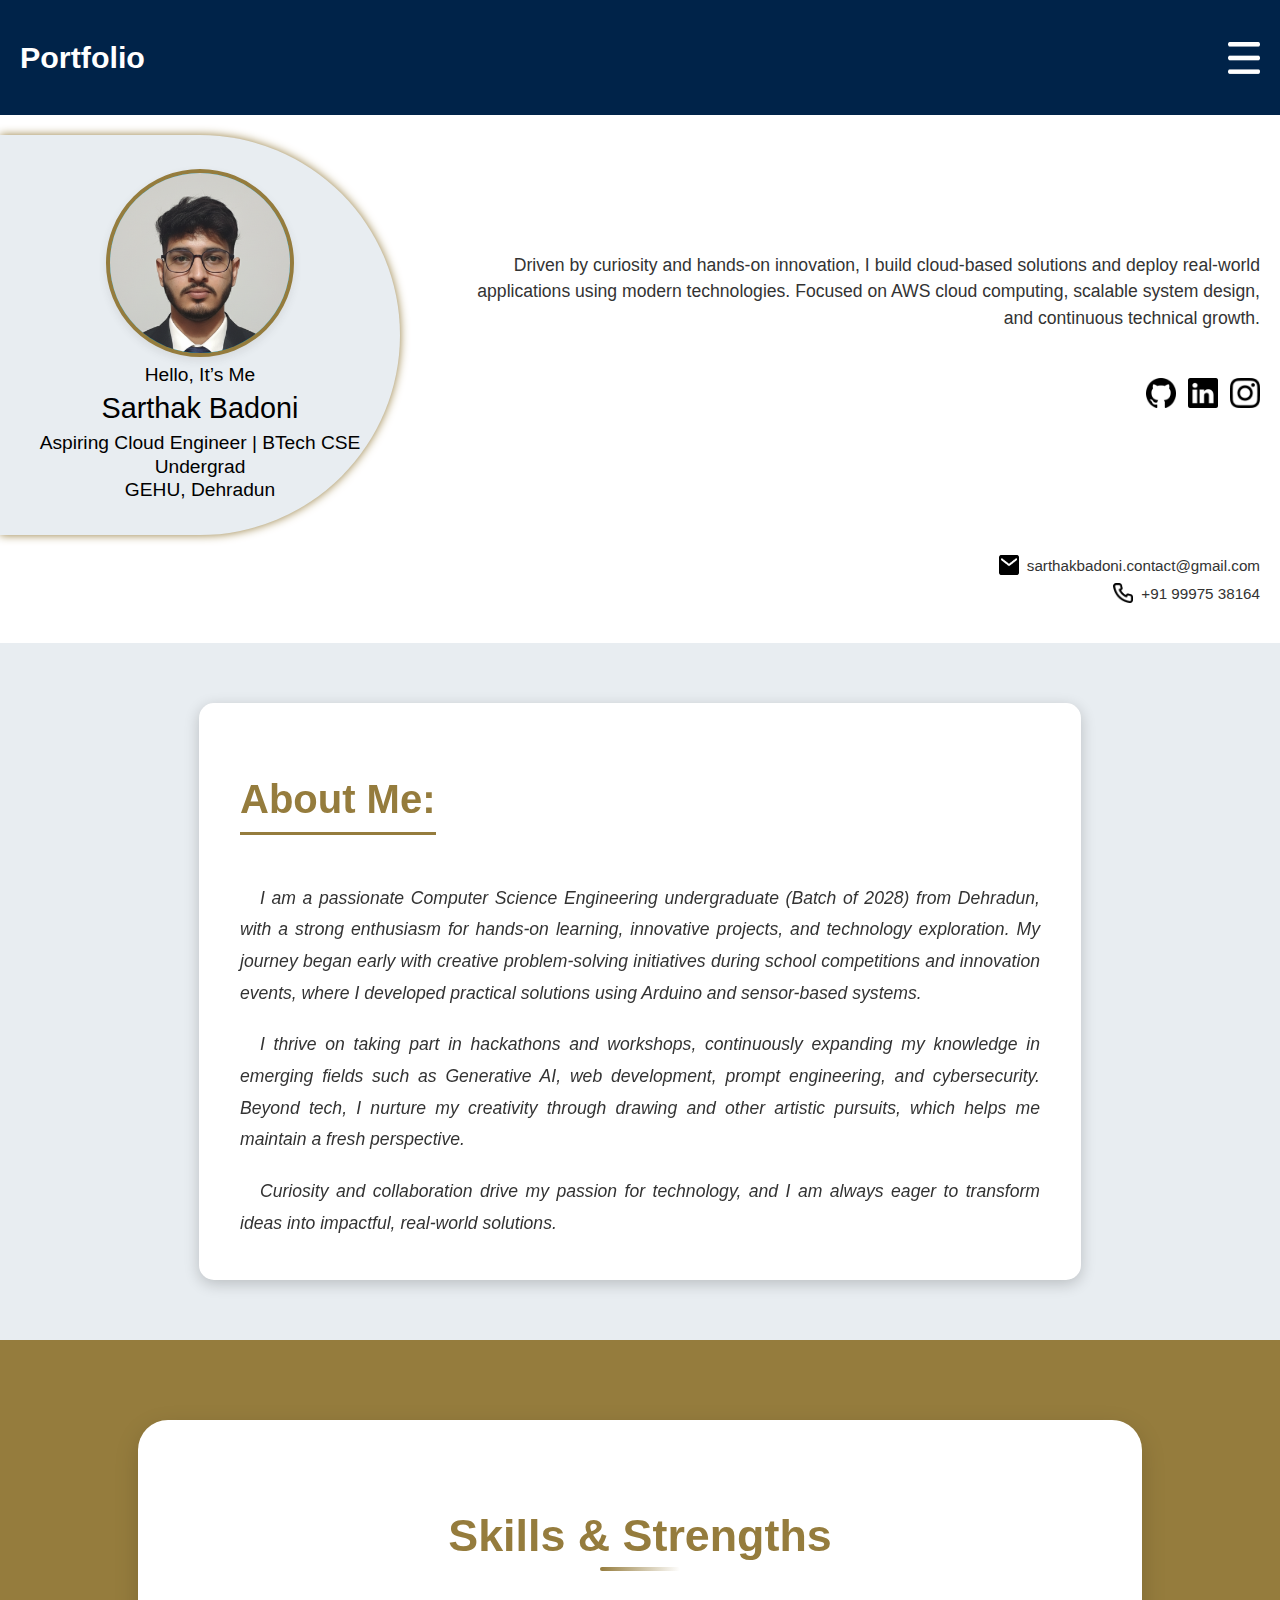
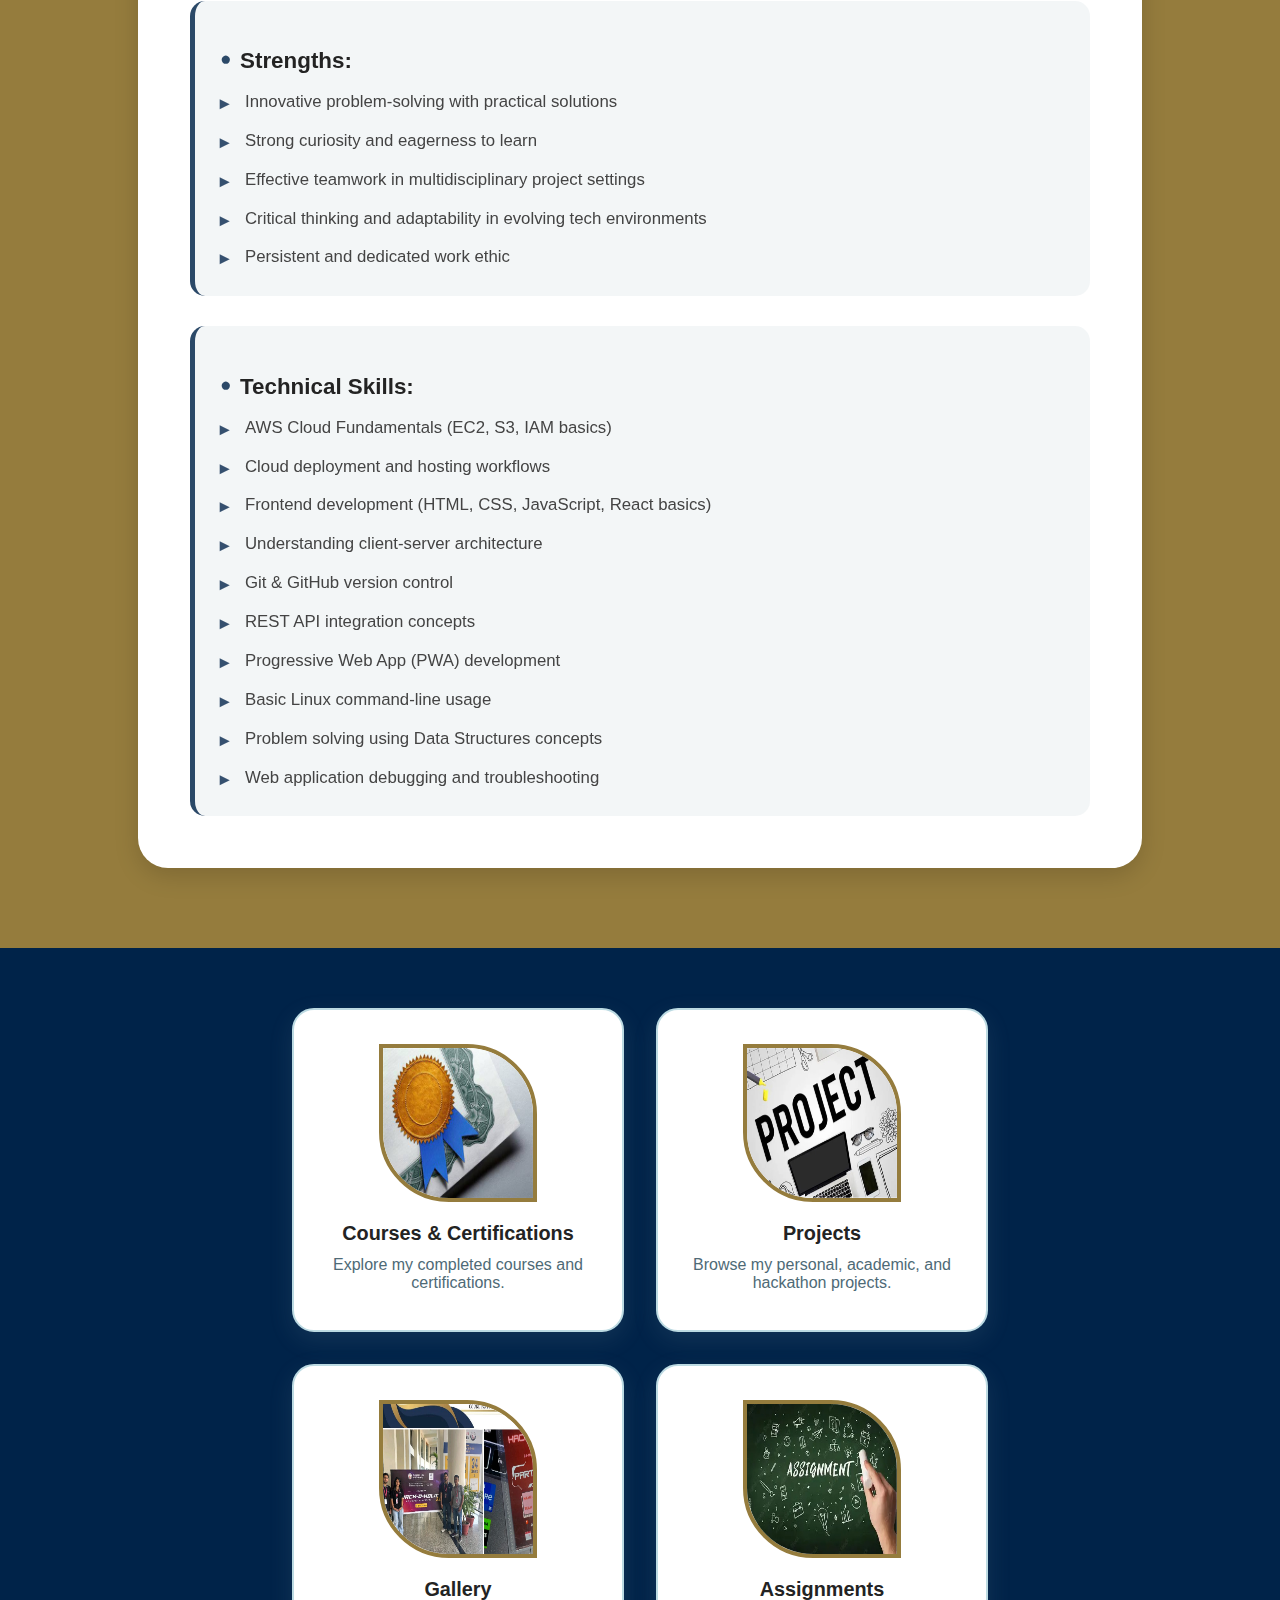
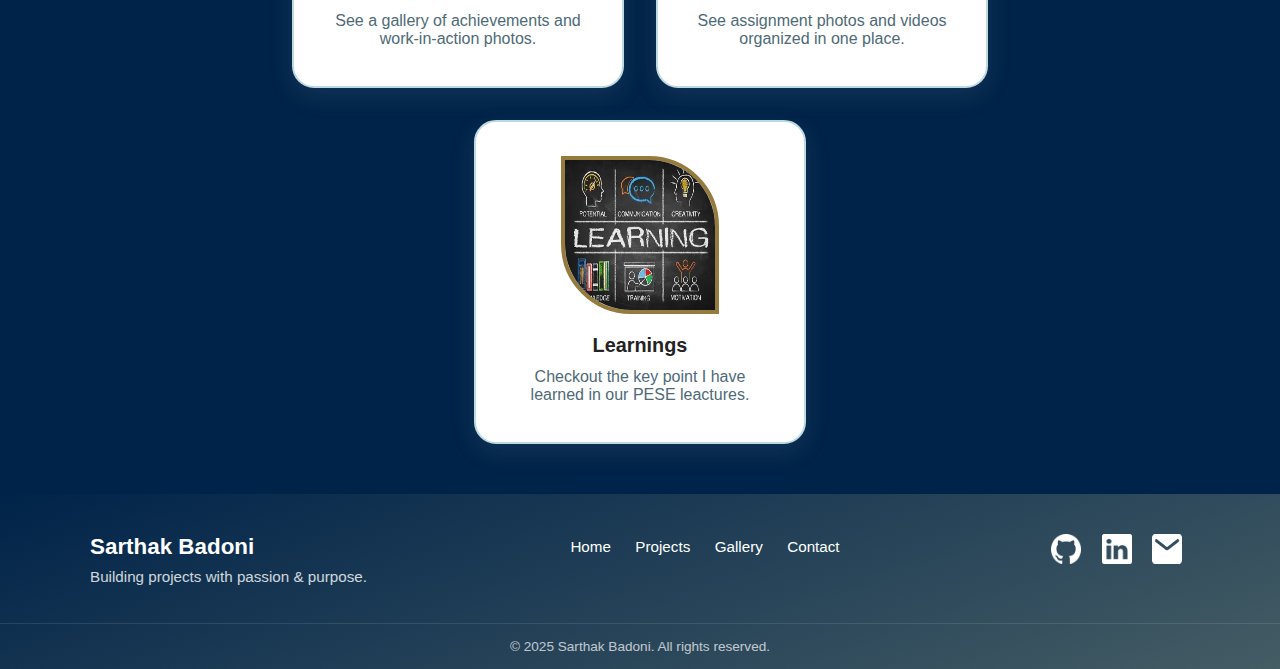
<file: index.html>
<!DOCTYPE html>
<html lang="en">
<head>
    <meta charset="UTF-8">
    <meta name="google-site-verification" content="XPO9oC3qGwCjb6_BKiHrxkcgfOiwxOAsy__cmVd4V8k" />
    <meta name="description" content="Sarthak Badoni – Computer Science student focused on cloud computing, AWS deployment, and building scalable web applications. View projects, skills, and technical journey.">
    <meta name="viewport" content="width=device-width, initial-scale=1.0">
    <link rel="preload" href="Assets/IMG_20251027_171634.png" as="image">

    <meta name="author" content="Sarthak Badoni">
    <link rel="canonical" href="https://sarthakbadoni.github.io/E_Portfolio2/">

    <meta property="og:title" content="Sarthak Badoni | Cloud Engineering Portfolio">
    <meta property="og:description" content="Portfolio of Sarthak Badoni showcasing cloud computing projects, AWS learning journey, and technical development experience.">
    <meta property="og:type" content="website">
    <meta property="og:url" content="https://sarthakbadoni.github.io/E_Portfolio2/">
    <meta property="og:image" content="https://sarthakbadoni.github.io/E_Portfolio2/Assets/profile-preview.png">


    <meta name="robots" content="index, follow">


    <title>Sarthak Badoni | B.Tech Portfolio</title>
    <link rel="stylesheet" href="styles.css">
    <style>
        .top {
            position: relative;
            display: flex;
            justify-content: space-between;
            align-items: center;
            padding: 40px 20px;
            background: #002349;
        }

        .head1 {
            margin: 0;
            color: #fff;
            font-size: 1.9rem;
        }

        .dropdown {
            width: 32px;
            height: 32px;
            cursor: pointer;
        }

        .dropdown-menu {
            display: none;
            position: absolute;
            right: 0;
            top: 60px;
            background: rgba(35, 35, 35, 0.95);
            backdrop-filter: blur(6px);
            border-radius: 8px;
            overflow: hidden;
            box-shadow: 0 4px 15px rgba(0,0,0,0.25);
            z-index: 1000;
        }

        .dropdown-menu a {
            display: block;
            padding: 12px 18px;
            color: #fff;
            font-size: 0.95rem;
            text-decoration: none;
            transition: background 0.2s ease;
            white-space: nowrap;
        }

        .dropdown-menu a:hover {
            background-color: #88ABB5;
        }

        .dropdown-menu.show {
            display: block;
        }

        @media (max-width: 600px) {
            .dropdown-menu {
                right: 0;
                top: 50px;
            }
        }
    </style>
</head>
<body>

<header>
    <div class="top">
        <h1 class="head1">Portfolio</h1>
        <img src="Assets/menu.png" alt="Menu" class="dropdown" id="menuBtn">
        <nav class="dropdown-menu" id="dropdownMenu">
            <a href="#about">About Me</a>
            <a href="#skills">Skills & Technical Focus</a>
            <a href="courses_and_certificates.html">Courses & Certifications</a>
            <a href="assignments.html">Assignments</a>
            <a href="projects.html">Projects</a>
            <a href="gallery.html">Gallery</a>
            <a href="contact.html">Contact</a>
        </nav>
    </div>
</header>

<div class="container">
  <div class="ellipse-bg">
    <div class="profile-section">
      <img src="Assets/IMG_20251027_171634.png" class="profile-photo" alt="Profile-photo-Sarthak-Badoni">
      <p class="low">Hello, It’s Me</p>
      <p class="high">Sarthak Badoni</p>
      <p class="low">Aspiring Cloud Engineer | BTech CSE Undergrad<br>GEHU, Dehradun</p>
    </div>
  </div>

  <div class="content">
    <p>
      Driven by curiosity and hands-on innovation, I build cloud-based solutions and deploy
       real-world applications using modern technologies. Focused on AWS cloud computing, scalable
        system design, and continuous technical growth.
    </p>

    <div class="icons">
      <a href="https://github.com/sarthakbadoni"><img src="Assets/github.png" alt="GitHub" class="icon"></a>
      <a href="https://www.linkedin.com/in/sarthak-badoni-6a408b323/"><img src="Assets/linkedin.png" alt="LinkedIn" class="icon"></a>
      <a href="https://www.instagram.com/sarthakbadoni937_/"><img src="Assets/insta.png" alt="Instagram" class="icon"></a>
    </div>
  </div>
</div>

<div class="contact-info">
  <div class="contact-item">
    <img src="Assets/mail.png" alt="Email" class="contact-icon">
    <span class="contact-text">sarthakbadoni.contact@gmail.com</span>
  </div>
  <div class="contact-item">
    <img src="Assets/phone.png" alt="Phone" class="contact-icon">
    <span class="contact-text">+91 99975 38164</span>
  </div>
</div>

<section class="about-section" id="about">
    <div class="about-container">
        <h2 class="about-title">About Me:</h2>
        <div class="about-content">
            <p class="about-text">
                I am a passionate Computer Science Engineering undergraduate (Batch of 2028) from 
                Dehradun, with a strong enthusiasm for hands-on learning, innovative projects, and 
                technology exploration. My journey began early with creative problem-solving initiatives 
                during school competitions and innovation events, where I developed practical solutions 
                using Arduino and sensor-based systems.
            </p>
            <p class="about-text">
                I thrive on taking part in hackathons and workshops, continuously expanding my knowledge 
                in emerging fields such as Generative AI, web development, prompt engineering, and 
                cybersecurity. Beyond tech, I nurture my creativity through drawing and other artistic 
                pursuits, which helps me maintain a fresh perspective.
            </p>
            <p class="about-text">
                Curiosity and collaboration drive my passion for technology, and I am always eager to 
                transform ideas into impactful, real-world solutions.
            </p>
        </div>
    </div>
</section>

<section class="skills-section" id="skills">
    <div class="skills-container">
        <h2 class="skills-title">Skills & Strengths</h2>
        <div class="skills-content">

            <!-- Strengths -->
            <div class="skill-category">
                <h3 class="category-title">Strengths:</h3>
                <ul class="skills-list">
                    <li>Innovative problem-solving with practical solutions</li>
                    <li>Strong curiosity and eagerness to learn</li>
                    <li>Effective teamwork in multidisciplinary project settings</li>
                    <li>Critical thinking and adaptability in evolving tech environments</li>
                    <li>Persistent and dedicated work ethic</li>
                </ul>
            </div>


            <!-- Skills -->
            <div class="skill-category">
                <h3 class="category-title">Technical Skills:</h3>
                <ul class="skills-list">
                    <li>AWS Cloud Fundamentals (EC2, S3, IAM basics)</li>
                    <li>Cloud deployment and hosting workflows</li>
                    <li>Frontend development (HTML, CSS, JavaScript, React basics)</li>
                    <li>Understanding client-server architecture</li>
                    <li>Git & GitHub version control</li>
                    <li>REST API integration concepts</li>
                    <li>Progressive Web App (PWA) development</li>
                    <li>Basic Linux command-line usage</li>
                    <li>Problem solving using Data Structures concepts</li>
                    <li>Web application debugging and troubleshooting</li>
                </ul>
            </div>

        </div>
    </div>
</section>



<section class="quick-links-section">
    <div class="quick-links-container">
        <a href="courses_and_certificates.html" class="quick-link-card">
            <img src="Assets/Certificate.jpg" alt="Courses & Certifications" class="quick-link-image" />
            <div class="quick-link-title">Courses & Certifications</div>
            <div class="quick-link-desc">Explore my completed courses and certifications.</div>
        </a>
        <a href="projects.html" class="quick-link-card">
            <img src="Assets/project.jpg" alt="Projects" class="quick-link-image" />
            <div class="quick-link-title">Projects</div>
            <div class="quick-link-desc">Browse my personal, academic, and hackathon projects.</div>
        </a>
        <a href="gallery.html" class="quick-link-card">
            <img src="Assets/gallery.jpg" alt="Gallery" class="quick-link-image" />
            <div class="quick-link-title">Gallery</div>
            <div class="quick-link-desc">See a gallery of achievements and work-in-action photos.</div>
        </a>
        <a href="assignments.html" class="quick-link-card">
            <img src="Assets/assignment.jpg" alt="Assignments" class="quick-link-image" />
            <div class="quick-link-title">Assignments</div>
            <div class="quick-link-desc">See assignment photos and videos organized in one place.</div>
        </a>
        <a href="learnings.html" class="quick-link-card">
            <img src="Assets/learnings.jpg" alt="Learnings" class="quick-link-image" />
            <div class="quick-link-title">Learnings</div>
            <div class="quick-link-desc">Checkout the key point I have learned in our PESE leactures.</div>
        </a>
    </div>
</section>

<footer class="site-footer">
    <div class="footer-container">
        <div class="footer-left">
            <h3>Sarthak Badoni</h3>
            <p>Building projects with passion & purpose.</p>
        </div>
        <div class="footer-nav">
            <a href="index.html">Home</a>
            <a href="projects.html">Projects</a>
            <a href="gallery.html">Gallery</a>
            <a href="contact.html">Contact</a>
        </div>
        <div class="footer-social">
            <a href="https://github.com/sarthakbadoni" target="_blank"><img src="Assets/github_w.png" alt="GitHub" class="icon"></a>
            <a href="https://linkedin.com/in/sarthak-badoni-6a408b323" target="_blank"><img src="Assets/linkedin_w.png" alt="LinkedIn" class="icon"></a>
            <a href="mailto:sarthakbadoni.contact@gmail.com"><img src="Assets/mail_w.png" alt="Email" class="icon"></a>
        </div>
    </div>
    <div class="footer-bottom">
        &copy; 2025 Sarthak Badoni. All rights reserved.
    </div>
</footer>

<script>
document.getElementById('menuBtn').addEventListener('click', function() {
    document.getElementById('dropdownMenu').classList.toggle('show');
});

window.addEventListener('click', function(e) {
    if (!document.getElementById('menuBtn').contains(e.target) &&
        !document.getElementById('dropdownMenu').contains(e.target)) {
        document.getElementById('dropdownMenu').classList.remove('show');
    }
});
</script>

</body>
</html>
</file>
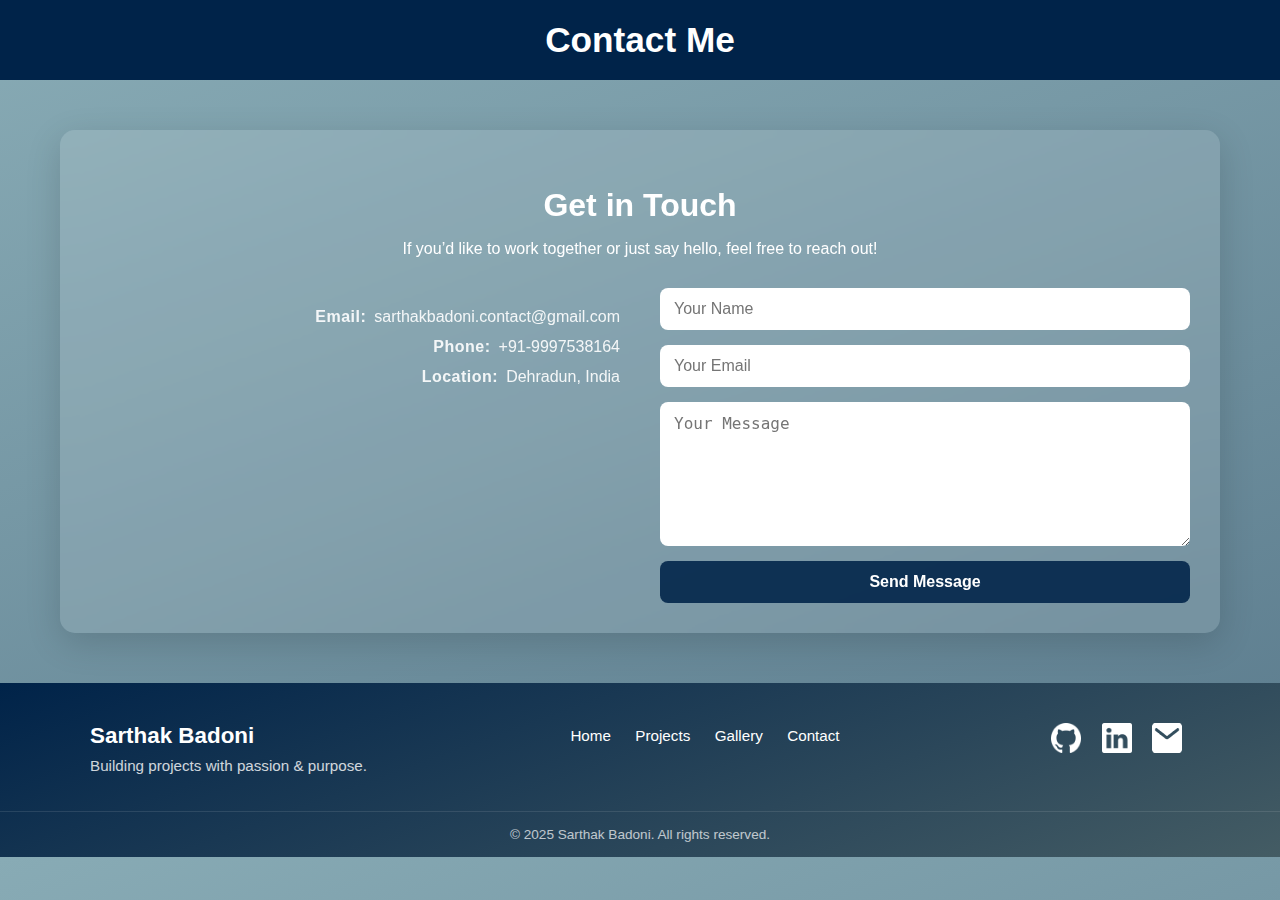
<file: contact.html>
<!DOCTYPE html>
<html lang="en">
<head>
    <meta charset="UTF-8" />
    <meta name="viewport" content="width=device-width, initial-scale=1.0" />
    <title>Contact | Sarthak Badoni Portfolio</title>
<meta name="description" content="Get in touch with Sarthak Badoni via email, LinkedIn, or GitHub for academic and career opportunities.">

    <link rel="stylesheet" href="styles.css" />
    <style>
        body {
            margin: 0;
            font-family: 'Segoe UI', Arial, sans-serif;
            background: linear-gradient(160deg, #88ABB5, #5A7A8C);
            color: #fff;
        }
        header {
            background-color: #002349;
            padding: 20px 0;
            text-align: center;
        }
        header h1 {
            margin: 0;
            color: #fff;
            font-size: 2.2rem;
        }
        .contact-section {
            max-width: 1100px;
            margin: 50px auto;
            padding: 30px;
            background: rgba(255, 255, 255, 0.12);
            backdrop-filter: blur(8px);
            border-radius: 15px;
            box-shadow: 0 10px 35px rgba(0,0,0,0.15);
        }
        .contact-header {
            text-align: center;
            margin-bottom: 30px;
        }
        .contact-header h2 {
            font-size: 2rem;
            margin-bottom: 10px;
        }
        .contact-container {
            display: flex;
            flex-wrap: wrap;
            gap: 40px;
        }
        .contact-info {
            flex: 1;
            min-width: 280px;
            display: flex;
            flex-direction: column;
            gap: 12px;
        }
        .contact-info p {
            margin: 0;
            font-size: 1rem;
            opacity: 0.9;
            display: flex;
            align-items: baseline;
            gap: 8px;
        }
        .contact-info strong {
            font-weight: 700;
            color: #fff;
            min-width: unset;
            text-align: left;
            letter-spacing: 0.5px;
        }
        .contact-form {
            flex: 1;
            min-width: 280px;
        }
        .contact-form form {
            display: flex;
            flex-direction: column;
            gap: 15px;
        }
        .contact-form input,
        .contact-form textarea {
            padding: 12px 14px;
            border: none;
            border-radius: 8px;
            font-size: 1rem;
            outline: none;
        }
        .contact-form textarea {
            min-height: 120px;
            resize: vertical;
        }
        .contact-form button {
            padding: 12px;
            background-color: #002349E1;
            color: #fff;
            border: none;
            font-size: 1rem;
            font-weight: bold;
            border-radius: 8px;
            cursor: pointer;
            transition: background 0.3s ease;
        }
        .contact-form button:hover {
            background-color: #445c64;
        }
        
        
        
    </style>
</head>
<body>
<header>
    <h1>Contact Me</h1>
</header>
<section class="contact-section">
    <div class="contact-header">
        <h2>Get in Touch</h2>
        <p>If you’d like to work together or just say hello, feel free to reach out!</p>
    </div>
    <div class="contact-container">
        <div class="contact-info">
            <p><strong>Email:</strong> sarthakbadoni.contact@gmail.com</p>
            <p><strong>Phone:</strong> +91-9997538164</p>
            <p><strong>Location:</strong> Dehradun, India</p>
        </div>
        <div class="contact-form">
            <form action="https://formspree.io/f/xjkojokl" method="POST">
                <input type="text" name="name" placeholder="Your Name" required />
                <input type="email" name="email" placeholder="Your Email" required />
                <textarea name="message" placeholder="Your Message" required></textarea>
                <button type="submit">Send Message</button>
            </form>
        </div>
    </div>
</section>
<footer class="site-footer">
    <div class="footer-container">
        <div class="footer-left">
            <h3>Sarthak Badoni</h3>
            <p>Building projects with passion & purpose.</p>
        </div>
        <div class="footer-nav">
            <a href="index.html">Home</a>
            <a href="projects.html">Projects</a>
            <a href="gallery.html">Gallery</a>
            <a href="contact.html">Contact</a>
        </div>
        <div class="footer-social">
            <a href="https://github.com/sarthakbadoni" target="_blank"><img src="Assets/github_w.png" alt="GitHub" class="icon"></a>
            <a href="https://linkedin.com/in/sarthak-badoni-6a408b323" target="_blank"><img src="Assets/linkedin_w.png" alt="LinkedIn" class="icon"></a>
            <a href="mailto:sarthakbadoni.contact@gmail.com"><img src="Assets/mail_w.png" alt="Email" class="icon"></a>
        </div>
    </div>
    <div class="footer-bottom">
        &copy; 2025 Sarthak Badoni. All rights reserved.
    </div>
</footer>
</body>
</html>
</file>
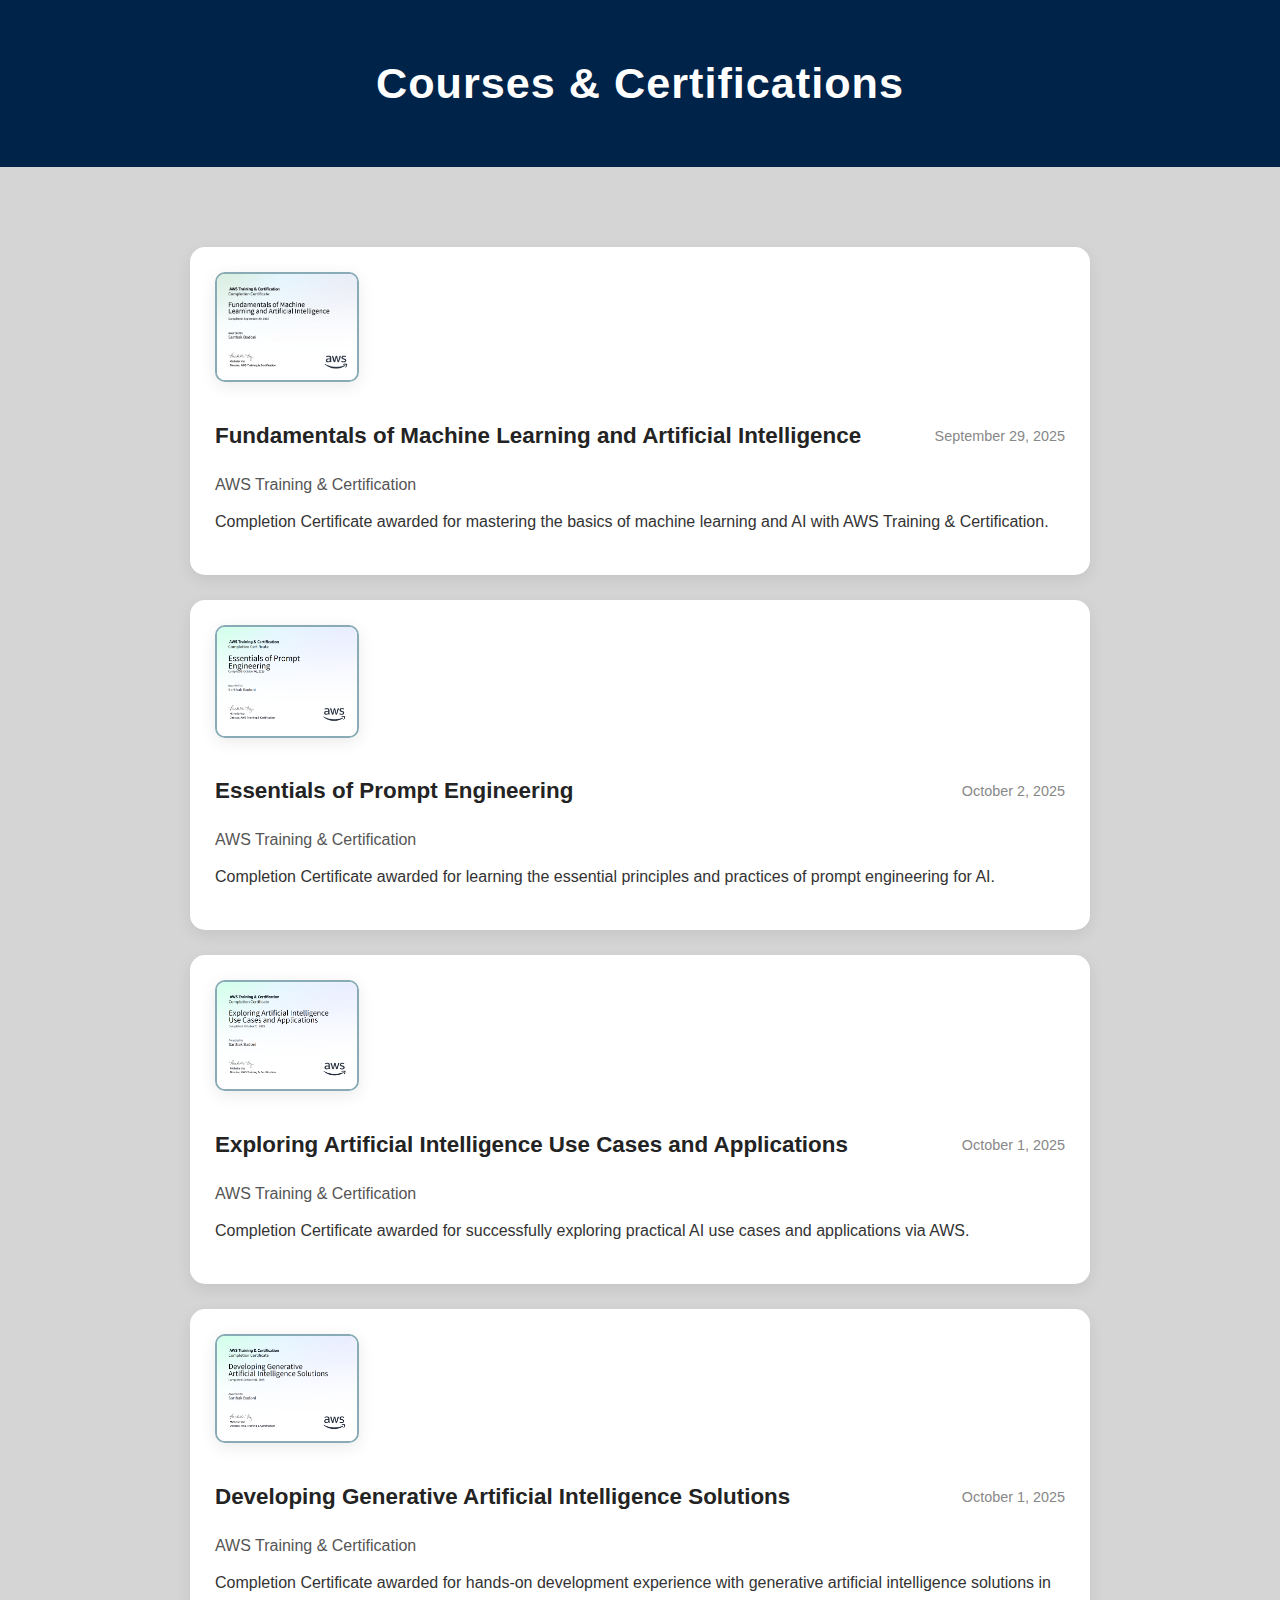
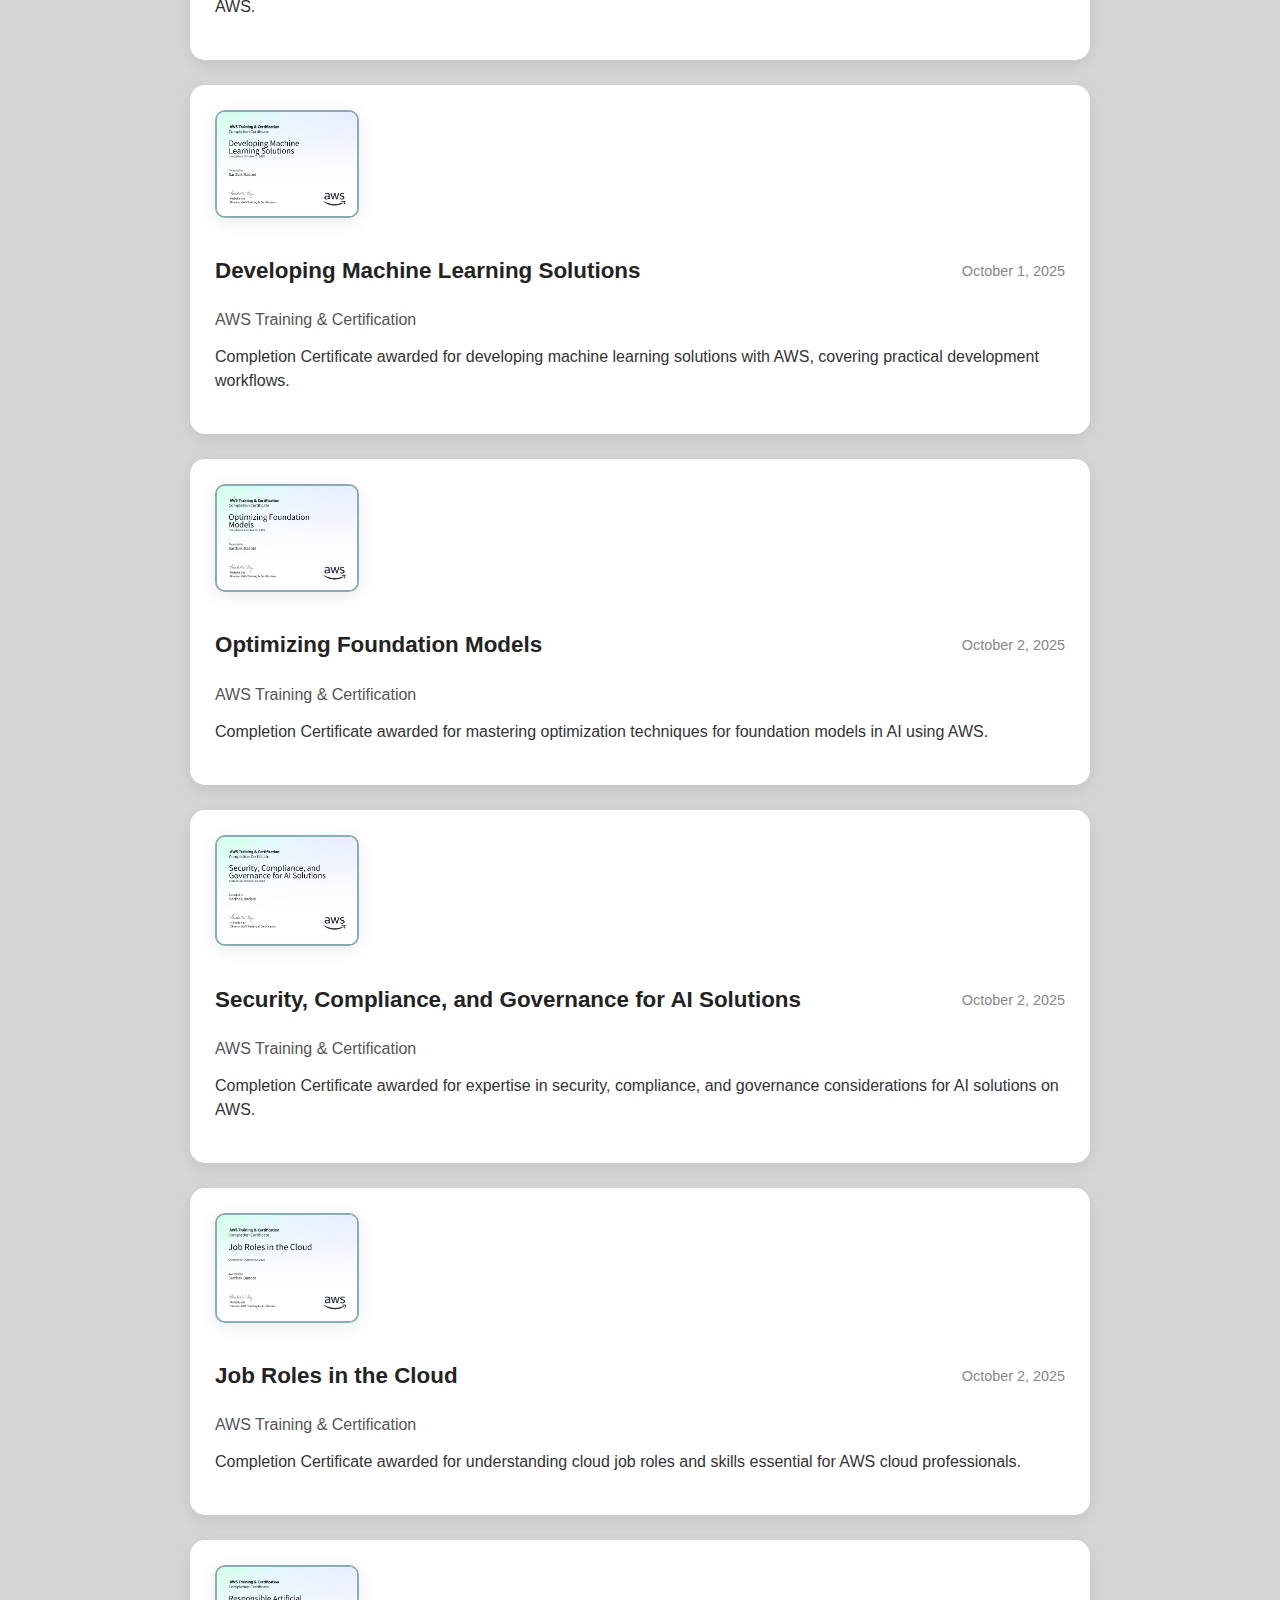
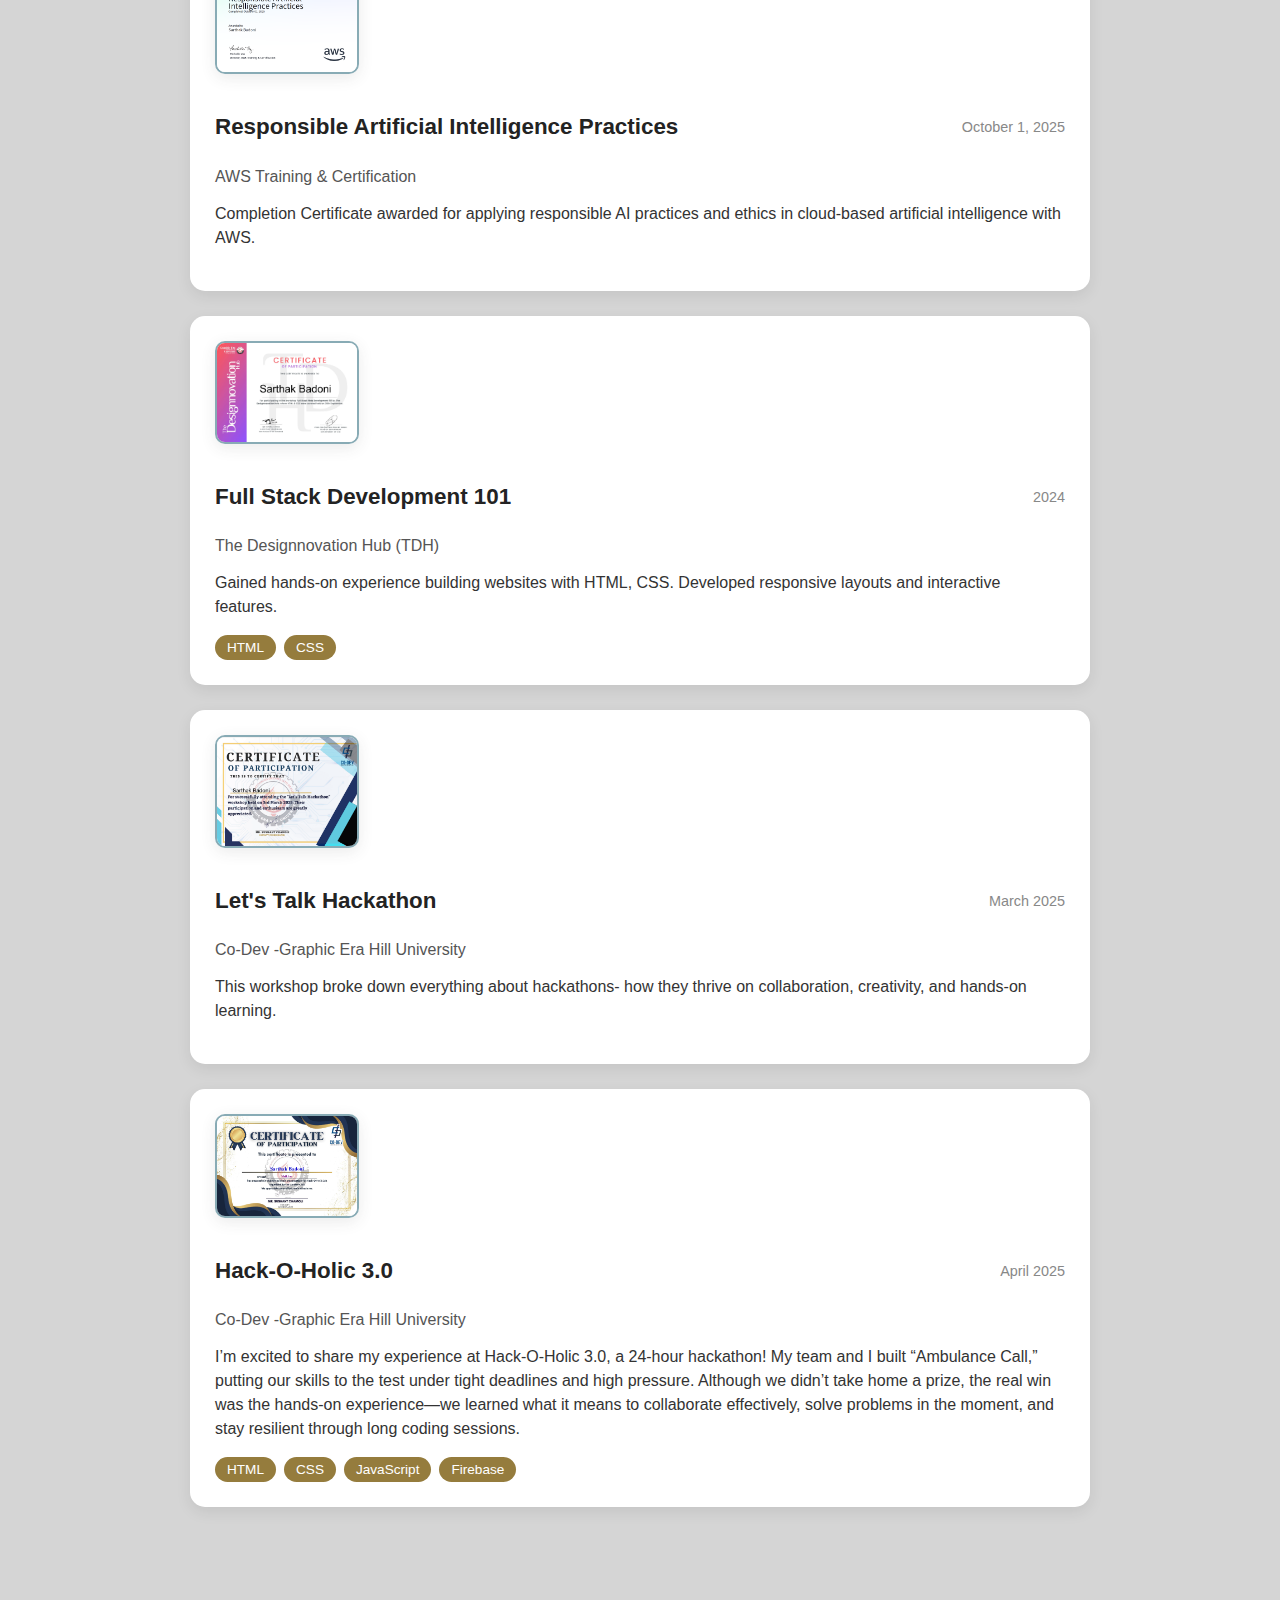
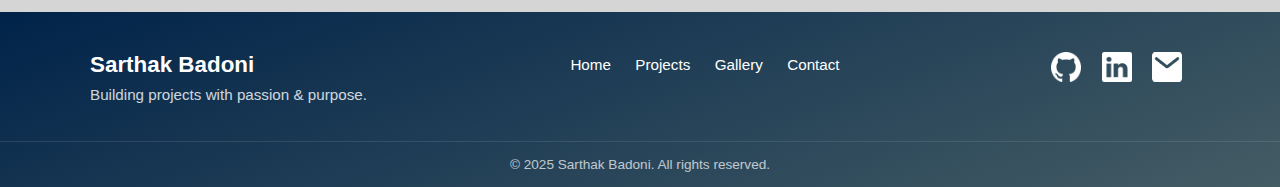
<file: courses_and_certificates.html>
<!DOCTYPE html>
<html lang="en">
<head>
    <meta charset="UTF-8">
    <meta name="viewport" content="width=device-width, initial-scale=1.0">
  <title>Courses & Certificates | Sarthak Badoni Portfolio</title>
<meta name="description" content="Certificates and online courses completed by Sarthak Badoni, including programming, data science, and technology skills.">

    <link rel="stylesheet" href="styles.css">
    <style>
    .main-certifications-header {
        background-color: #002349;
        padding: 30px 0;
        margin-bottom: 0;
        text-align: center;
    }
    .main-certifications-title {
        color: #fff;
        font-size: 2.7rem;
        font-weight: bold;
        letter-spacing: 1px;
    }
    </style>
</head>
<body>

    <header class="main-certifications-header">
        <h1 class="main-certifications-title">Courses & Certifications</h1>
    </header>

    <section class="certifications-section">
        <div class="certifications-container">





            <div class="certificate-item">
    <img src="Assets/certificates/1.png" alt="Certificate Image" class="certificate-image">
    <div class="certificate-header">
        <h3 class="certificate-name">Fundamentals of Machine Learning and Artificial Intelligence</h3>
        <span class="certificate-date">September 29, 2025</span>
    </div>
    <p class="certificate-issuer">AWS Training & Certification</p>
    <p class="certificate-description">
        Completion Certificate awarded for mastering the basics of machine learning and AI with AWS Training & Certification.
    </p>
</div>

<div class="certificate-item">
    <img src="Assets/certificates/2.png" alt="Certificate Image" class="certificate-image">
    <div class="certificate-header">
        <h3 class="certificate-name">Essentials of Prompt Engineering</h3>
        <span class="certificate-date">October 2, 2025</span>
    </div>
    <p class="certificate-issuer">AWS Training & Certification</p>
    <p class="certificate-description">
        Completion Certificate awarded for learning the essential principles and practices of prompt engineering for AI.
    </p>
</div>

<div class="certificate-item">
    <img src="Assets/certificates/3.png" alt="Certificate Image" class="certificate-image">
    <div class="certificate-header">
        <h3 class="certificate-name">Exploring Artificial Intelligence Use Cases and Applications</h3>
        <span class="certificate-date">October 1, 2025</span>
    </div>
    <p class="certificate-issuer">AWS Training & Certification</p>
    <p class="certificate-description">
        Completion Certificate awarded for successfully exploring practical AI use cases and applications via AWS.
    </p>
</div>

<div class="certificate-item">
    <img src="Assets/certificates/4.png" alt="Certificate Image" class="certificate-image">
    <div class="certificate-header">
        <h3 class="certificate-name">Developing Generative Artificial Intelligence Solutions</h3>
        <span class="certificate-date">October 1, 2025</span>
    </div>
    <p class="certificate-issuer">AWS Training & Certification</p>
    <p class="certificate-description">
        Completion Certificate awarded for hands-on development experience with generative artificial intelligence solutions in AWS.
    </p>
</div>

<div class="certificate-item">
    <img src="Assets/certificates/5.png" alt="Certificate Image" class="certificate-image">
    <div class="certificate-header">
        <h3 class="certificate-name">Developing Machine Learning Solutions</h3>
        <span class="certificate-date">October 1, 2025</span>
    </div>
    <p class="certificate-issuer">AWS Training & Certification</p>
    <p class="certificate-description">
        Completion Certificate awarded for developing machine learning solutions with AWS, covering practical development workflows.
    </p>
</div>

<div class="certificate-item">
    <img src="Assets/certificates/6.png" alt="Certificate Image" class="certificate-image">
    <div class="certificate-header">
        <h3 class="certificate-name">Optimizing Foundation Models</h3>
        <span class="certificate-date">October 2, 2025</span>
    </div>
    <p class="certificate-issuer">AWS Training & Certification</p>
    <p class="certificate-description">
        Completion Certificate awarded for mastering optimization techniques for foundation models in AI using AWS.
    </p>
</div>

<div class="certificate-item">
    <img src="Assets/certificates/7.png" alt="Certificate Image" class="certificate-image">
    <div class="certificate-header">
        <h3 class="certificate-name">Security, Compliance, and Governance for AI Solutions</h3>
        <span class="certificate-date">October 2, 2025</span>
    </div>
    <p class="certificate-issuer">AWS Training & Certification</p>
    <p class="certificate-description">
        Completion Certificate awarded for expertise in security, compliance, and governance considerations for AI solutions on AWS.
    </p>
</div>

<div class="certificate-item">
    <img src="Assets/certificates/8.png" alt="Certificate Image" class="certificate-image">
    <div class="certificate-header">
        <h3 class="certificate-name">Job Roles in the Cloud</h3>
        <span class="certificate-date">October 2, 2025</span>
    </div>
    <p class="certificate-issuer">AWS Training & Certification</p>
    <p class="certificate-description">
        Completion Certificate awarded for understanding cloud job roles and skills essential for AWS cloud professionals.
    </p>
</div>

<div class="certificate-item">
    <img src="Assets/certificates/9.png" alt="Certificate Image" class="certificate-image">
    <div class="certificate-header">
        <h3 class="certificate-name">Responsible Artificial Intelligence Practices</h3>
        <span class="certificate-date">October 1, 2025</span>
    </div>
    <p class="certificate-issuer">AWS Training & Certification</p>
    <p class="certificate-description">
        Completion Certificate awarded for applying responsible AI practices and ethics in cloud-based artificial intelligence with AWS.
    </p>
</div>











            

            <div class="certificate-item">
                <img src="Assets/certificates/Full_Stack_Dev_101.jpg" alt="Full Stack Dev 101 Certificate" class="certificate-image">
                <div class="certificate-header">
                    <h3 class="certificate-name">Full Stack Development 101</h3>
                    <span class="certificate-date"> 2024</span>
                </div>
                <p class="certificate-issuer">The Designnovation Hub (TDH)</p>
                <p class="certificate-description">
                    Gained hands-on experience building websites with HTML, CSS. Developed responsive layouts and interactive features.
                </p>
                <div class="certificate-skills">
                    <span class="skill-tag">HTML</span>
                    <span class="skill-tag">CSS</span>
                </div>
            </div>

            <div class="certificate-item">
                <img src="Assets/certificates/Let's Talk Hackathon.png" alt="Let's Talk Hackathon Certificate" class="certificate-image">
                <div class="certificate-header">
                    <h3 class="certificate-name">Let's Talk Hackathon</h3>
                    <span class="certificate-date">March 2025</span>
                </div>
                <p class="certificate-issuer">Co-Dev -Graphic Era Hill University</p>
                <p class="certificate-description">
                    This workshop broke down everything about hackathons- how they thrive on collaboration, creativity, and hands-on learning.
                </p>
            </div>

            <div class="certificate-item">
                <img src="Assets/certificates/Hack-O-Holic.png" alt="Hack-O-Holic 3.0 Certificate" class="certificate-image">
                <div class="certificate-header">
                    <h3 class="certificate-name">Hack-O-Holic 3.0</h3>
                    <span class="certificate-date">April 2025</span>
                </div>
                <p class="certificate-issuer">Co-Dev -Graphic Era Hill University</p>
                <p class="certificate-description">
                    I’m excited to share my experience at Hack-O-Holic 3.0, a 24-hour hackathon!
My team and I built “Ambulance Call,” putting our skills to the test under tight deadlines and high pressure. Although we didn’t take home a prize, the real win was the hands-on experience—we learned what it means to collaborate effectively, solve problems in the moment, and stay resilient through long coding sessions.
                </p>
                <div class="certificate-skills">
                    <span class="skill-tag">HTML</span>
                    <span class="skill-tag">CSS</span>
                    <span class="skill-tag">JavaScript</span>
                    <span class="skill-tag">Firebase</span>
                </div>
            </div>

        </div>
    </section>

    <footer class="site-footer">
    <div class="footer-container">
        <div class="footer-left">
            <h3>Sarthak Badoni</h3>
            <p>Building projects with passion & purpose.</p>
        </div>
        
        <div class="footer-nav">
            <a href="index.html">Home</a>
            <a href="projects.html">Projects</a>
            <a href="gallery.html">Gallery</a>
            <a href="contact.html">Contact</a>
        </div>

        <div class="footer-social">
            <a href="https://github.com/sarthakbadoni" target="_blank"><img src="Assets/github_w.png" alt="GitHub" class="icon"></a>
            <a href="https://linkedin.com/in/sarthak-badoni-6a408b323" target="_blank"><img src="Assets/linkedin_w.png" alt="GitHub" class="icon"></a>
            <a href="mailto:sarthakbadoni.contact@gmail.com"><img src="Assets/mail_w.png" alt="GitHub" class="icon"></a>
        </div>
    </div>

    <div class="footer-bottom">
        &copy; 2025 Sarthak Badoni. All rights reserved.
    </div>
</footer>

</body>
</html>
</file>
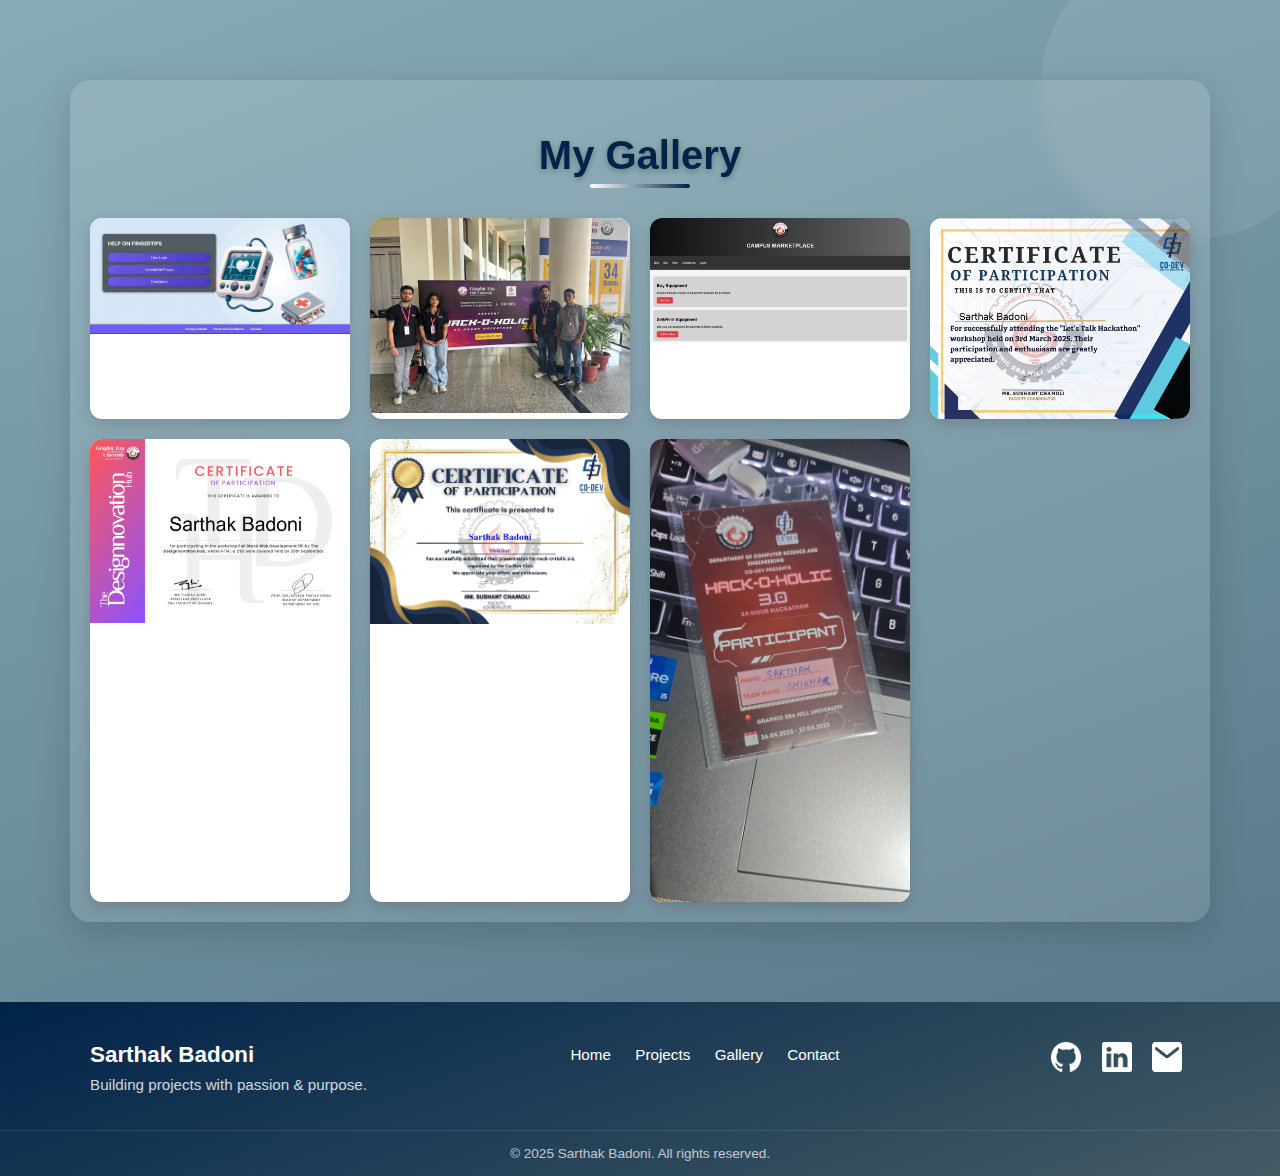
<file: gallery.html>
<!DOCTYPE html>
<html lang="en">
<head>
    <meta charset="UTF-8" />
    <meta name="viewport" content="width=device-width, initial-scale=1.0" />
    <title>Gallery | Sarthak Badoni Portfolio</title>
<meta name="description" content="Image gallery of Sarthak Badoni’s work, projects, and academic activities during B.Tech studies.">

    <link rel="stylesheet" href="styles.css" />
    <style>
        .gallery-section {
            background: linear-gradient(160deg, #88ABB5 0%, #5A7A8C 100%);
            padding: 80px 20px;
            position: relative;
        }

        .gallery-section::before {
            content: "";
            position: absolute;
            top: -60px;
            right: -60px;
            width: 300px;
            height: 300px;
            background: rgba(255, 255, 255, 0.08);
            border-radius: 50%;
            z-index: 0;
        }

        .gallery-container {
            max-width: 1100px;
            margin: 0 auto;
            padding: 20px;
            background: rgba(255, 255, 255, 0.12);
            border-radius: 20px;
            box-shadow: 0 10px 35px rgba(0,0,0,0.15);
            backdrop-filter: blur(8px);
            position: relative;
            z-index: 1;
        }

        .gallery-title {
            font-size: 2.5rem;
            text-align: center;
            margin-bottom: 40px;
            font-weight: bold;
            color: #002349;
            text-shadow: 0 2px 6px rgba(0,0,0,0.3);
            position: relative;
        }

        .gallery-title::after {
            content: '';
            position: absolute;
            width: 100px;
            height: 4px;
            background: linear-gradient(90deg, #ffffff, #002349);
            bottom: -10px;
            left: 50%;
            transform: translateX(-50%);
            border-radius: 2px;
        }

        .gallery-grid {
            display: grid;
            grid-template-columns: repeat(auto-fit, minmax(250px, 1fr));
            gap: 20px;
        }

        .gallery-item {
            position: relative;
            overflow: hidden;
            border-radius: 12px;
            box-shadow: 0px 5px 15px rgba(0,0,0,0.15);
            background: #fff;
        }

        .gallery-item img {
            width: 100%;
            height: auto;
            display: block;
            object-fit: cover;
            transition: transform 0.4s ease;
        }

        .gallery-item:hover img {
            transform: scale(1.08);
        }

        .gallery-caption {
            position: absolute;
            bottom: 0;
            left: 0;
            right: 0;
            background: rgba(0, 0, 0, 0.6);
            color: white;
            padding: 10px;
            opacity: 0;
            transform: translateY(20px);
            transition: all 0.3s ease;
            font-size: 0.95rem;
            text-align: center;
        }

        .gallery-item:hover .gallery-caption {
            opacity: 1;
            transform: translateY(0);
        }

        @media (max-width: 1024px) {
            .gallery-section {
                padding: 60px 15px;
            }
        }

        @media (max-width: 768px) {
            .gallery-title {
                font-size: 2rem;
                margin-bottom: 30px;
            }

            .gallery-caption {
                font-size: 0.9rem;
            }
        }

        @media (max-width: 480px) {
            .gallery-title {
                font-size: 1.8rem;
            }

            .gallery-grid {
                grid-template-columns: 1fr;
                gap: 15px;
            }

            .gallery-caption {
                opacity: 1;
                transform: translateY(0);
                background: rgba(0,0,0,0.65);
            }
        }
    </style>
</head>
<body>
    <main>
        <section class="gallery-section">
            <div class="gallery-container">
                <h2 class="gallery-title">My Gallery</h2>
                <div class="gallery-grid">
                    <div class="gallery-item">
                        <img src="Assets/ambulance call/1.jpg" alt="Project 1">
                        <div class="gallery-caption">Project 1 - Ambulance Call</div>
                    </div>
                    <div class="gallery-item">
                        <img src="Assets/Gallery/hackathon.jpg" alt="Hackathon">
                        <div class="gallery-caption">Hackathon Moments</div>
                    </div>
                    <div class="gallery-item">
                        <img src="Assets/campus-marketplace/1.png" alt="Campus Marketplace">
                        <div class="gallery-caption">Campus Marketplace</div>
                    </div>
                    <div class="gallery-item">
                        <img src="Assets/certificates/Let's Talk Hackathon.png" alt="Workshop">
                        <div class="gallery-caption">Workshop Collaboration</div>
                    </div>
                    <div class="gallery-item">
                        <img src="Assets/certificates/Full_Stack_Dev_101.jpg" alt="Workshop">
                        <div class="gallery-caption">Workshop Collaboration</div>
                    </div>
                    <div class="gallery-item">
                        <img src="Assets/certificates/Hack-O-Holic.png" alt="Hack-O-Holic">
                        <div class="gallery-caption">Hack-O-Holic</div>
                    </div>
                    <div class="gallery-item">
                        <img src="Assets/Gallery/1.jpg" alt="Hack-O-Holic">
                        <div class="gallery-caption">Hack-O-Holic</div>
                    </div>
                </div>
            </div>
        </section>
    </main>

    <footer class="site-footer">
        <div class="footer-container">
            <div class="footer-left">
                <h3>Sarthak Badoni</h3>
                <p>Building projects with passion & purpose.</p>
            </div>
            
            <div class="footer-nav">
                <a href="index.html">Home</a>
                <a href="projects.html">Projects</a>
                <a href="gallery.html">Gallery</a>
                <a href="contact.html">Contact</a>
            </div>

            <div class="footer-social">
                <a href="https://github.com/sarthakbadoni" target="_blank"><img src="Assets/github_w.png" alt="GitHub" class="icon" ></a>
                <a href="https://linkedin.com/in/sarthak-badoni-6a408b323" target="_blank"><img src="Assets/linkedin_w.png" alt="GitHub" class="icon" ></a>
                <a href="mailto:sarthakbadoni.contact@gmail.com"><img src="Assets/mail_w.png" alt="GitHub" class="icon" ></a>
            </div>
        </div>

        <div class="footer-bottom">
            &copy; 2025 Sarthak Badoni. All rights reserved.
        </div>
    </footer>
</body>
</html>
</file>
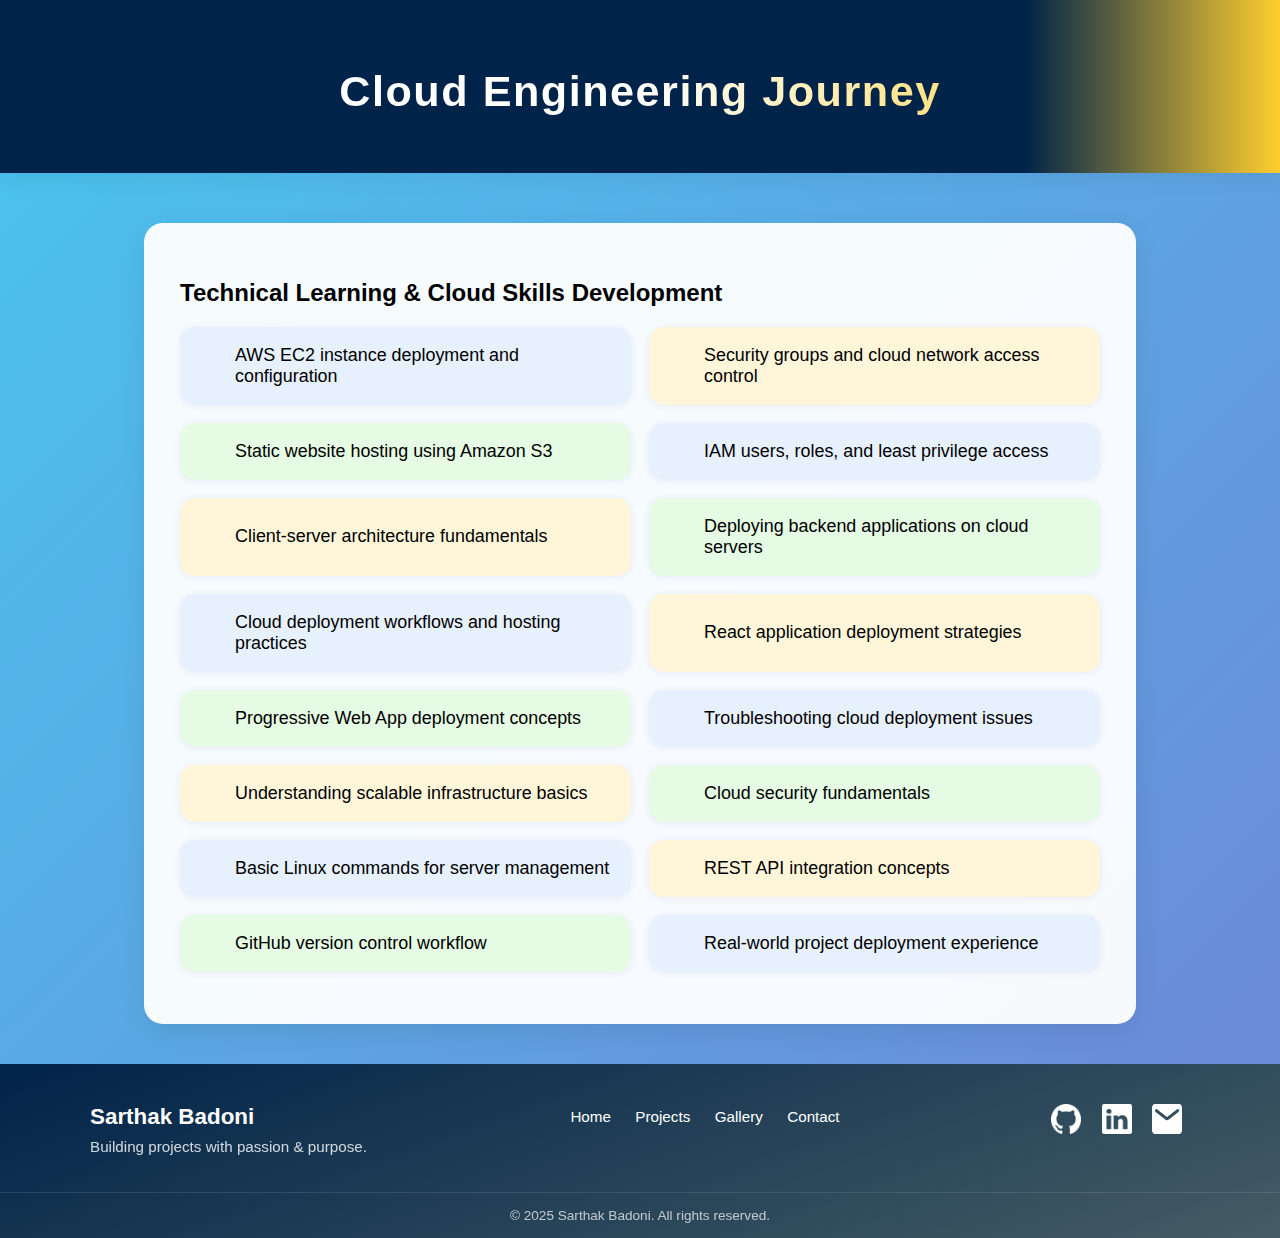
<file: learnings.html>
<!DOCTYPE html>
<html lang="en">
<head>

<meta charset="UTF-8">
<meta name="viewport" content="width=device-width, initial-scale=1.0">

<title>Cloud Engineering Journey | Sarthak Badoni Portfolio</title>

<meta name="description" content="Cloud Engineering learning journey of Sarthak Badoni including AWS EC2, S3, IAM, deployment practices, cloud architecture concepts, and real-world technical growth.">

<meta name="keywords" content="Sarthak Badoni, Cloud Computing, AWS, EC2, S3, IAM, Cloud Engineer, Portfolio, DevOps beginner, cloud deployment, student developer">

<meta name="author" content="Sarthak Badoni">

<link rel="canonical" href="https://sarthakbadoni.github.io/E_Portfolio2/learnings.html">

<meta property="og:title" content="Cloud Engineering Journey - Sarthak Badoni">
<meta property="og:description" content="Documenting AWS cloud computing learning, deployment workflows, and technical growth.">
<meta property="og:type" content="website">
<meta property="og:url" content="https://sarthakbadoni.github.io/E_Portfolio2/learnings.html">

<link rel="stylesheet" href="styles.css">

<style>

:root {
    --primary: #002349;
    --accent: #ffce2e;
    --gradient1: #48c6ef;
    --gradient2: #6f86d6;
    --item-bg1: #e7f0fd;
    --item-bg2: #fff6da;
    --item-bg3: #e5fbe3;
}

body {
    background: linear-gradient(135deg, var(--gradient1) 0%, var(--gradient2) 100%);
    font-family: 'Segoe UI', 'Roboto', sans-serif;
    margin: 0;
}

.main-learnings-header {
    background: linear-gradient(90deg, #002349 80%, var(--accent));
    padding: 38px 0 28px 0;
    text-align: center;
    box-shadow: 0 4px 20px rgba(0,35,73,0.08);
}

.main-learnings-title {
    color: #fff;
    font-size: 2.7rem;
    font-weight: bold;
    letter-spacing: 1.5px;
    background: linear-gradient(90deg, #fff 50%, var(--accent) 90%);
    -webkit-background-clip: text;
    -webkit-text-fill-color: transparent;
}

.learnings-section {
    padding: 50px 0 40px 0;
}

.learnings-container {
    max-width: 920px;
    margin: 0 auto;
    border-radius: 19px;
    background: rgba(255,255,255,0.95);
    padding: 36px;
    box-shadow: 0 8px 24px rgba(0,35,73,0.10);
}

.learnings-list {
    list-style: none;
    padding: 0;
    display: grid;
    gap: 18px;
    grid-template-columns: 1fr 1fr;
}

.learning-item {
    font-size: 1.12rem;
    font-weight: 500;
    border-radius: 15px;
    padding: 18px 20px 18px 55px;
    position: relative;
    display: flex;
    align-items: center;
    box-shadow: 0 1px 7px rgba(33,57,133,0.08);
    transition: 0.2s;
    background-repeat: no-repeat;
    background-size: 32px 32px;
    background-position: 14px center;
}

.learning-item:nth-child(3n+1){background-color:var(--item-bg1);}
.learning-item:nth-child(3n+2){background-color:var(--item-bg2);}
.learning-item:nth-child(3n+3){background-color:var(--item-bg3);}

.learning-item:hover {
    transform: translateY(-3px) scale(1.03);
}

@media (max-width:900px){
    .learnings-list {grid-template-columns:1fr;}
}

</style>

</head>

<body>

<header class="main-learnings-header">
<h1 class="main-learnings-title">Cloud Engineering Journey</h1>
</header>

<main>

<section class="learnings-section">

<div class="learnings-container">

<h2>Technical Learning & Cloud Skills Development</h2>

<ul class="learnings-list">

<li class="learning-item">AWS EC2 instance deployment and configuration</li>
<li class="learning-item">Security groups and cloud network access control</li>
<li class="learning-item">Static website hosting using Amazon S3</li>
<li class="learning-item">IAM users, roles, and least privilege access</li>
<li class="learning-item">Client-server architecture fundamentals</li>
<li class="learning-item">Deploying backend applications on cloud servers</li>
<li class="learning-item">Cloud deployment workflows and hosting practices</li>
<li class="learning-item">React application deployment strategies</li>
<li class="learning-item">Progressive Web App deployment concepts</li>
<li class="learning-item">Troubleshooting cloud deployment issues</li>
<li class="learning-item">Understanding scalable infrastructure basics</li>
<li class="learning-item">Cloud security fundamentals</li>
<li class="learning-item">Basic Linux commands for server management</li>
<li class="learning-item">REST API integration concepts</li>
<li class="learning-item">GitHub version control workflow</li>
<li class="learning-item">Real-world project deployment experience</li>

</ul>

</div>

</section>

</main>

<!-- ORIGINAL FOOTER (UNCHANGED) -->
<footer class="site-footer">
<div class="footer-container">

<div class="footer-left">
<h3>Sarthak Badoni</h3>
<p>Building projects with passion & purpose.</p>
</div>

<div class="footer-nav">
<a href="index.html">Home</a>
<a href="projects.html">Projects</a>
<a href="gallery.html">Gallery</a>
<a href="contact.html">Contact</a>
</div>

<div class="footer-social">
<a href="https://github.com/sarthakbadoni" target="_blank"><img src="Assets/github_w.png" alt="GitHub" class="icon"></a>
<a href="https://linkedin.com/in/sarthak-badoni-6a408b323" target="_blank"><img src="Assets/linkedin_w.png" alt="LinkedIn" class="icon"></a>
<a href="mailto:sarthakbadoni.contact@gmail.com"><img src="Assets/mail_w.png" alt="Email" class="icon"></a>
</div>

</div>

<div class="footer-bottom">
&copy; 2025 Sarthak Badoni. All rights reserved.
</div>

</footer>

</body>
</html>
</file>
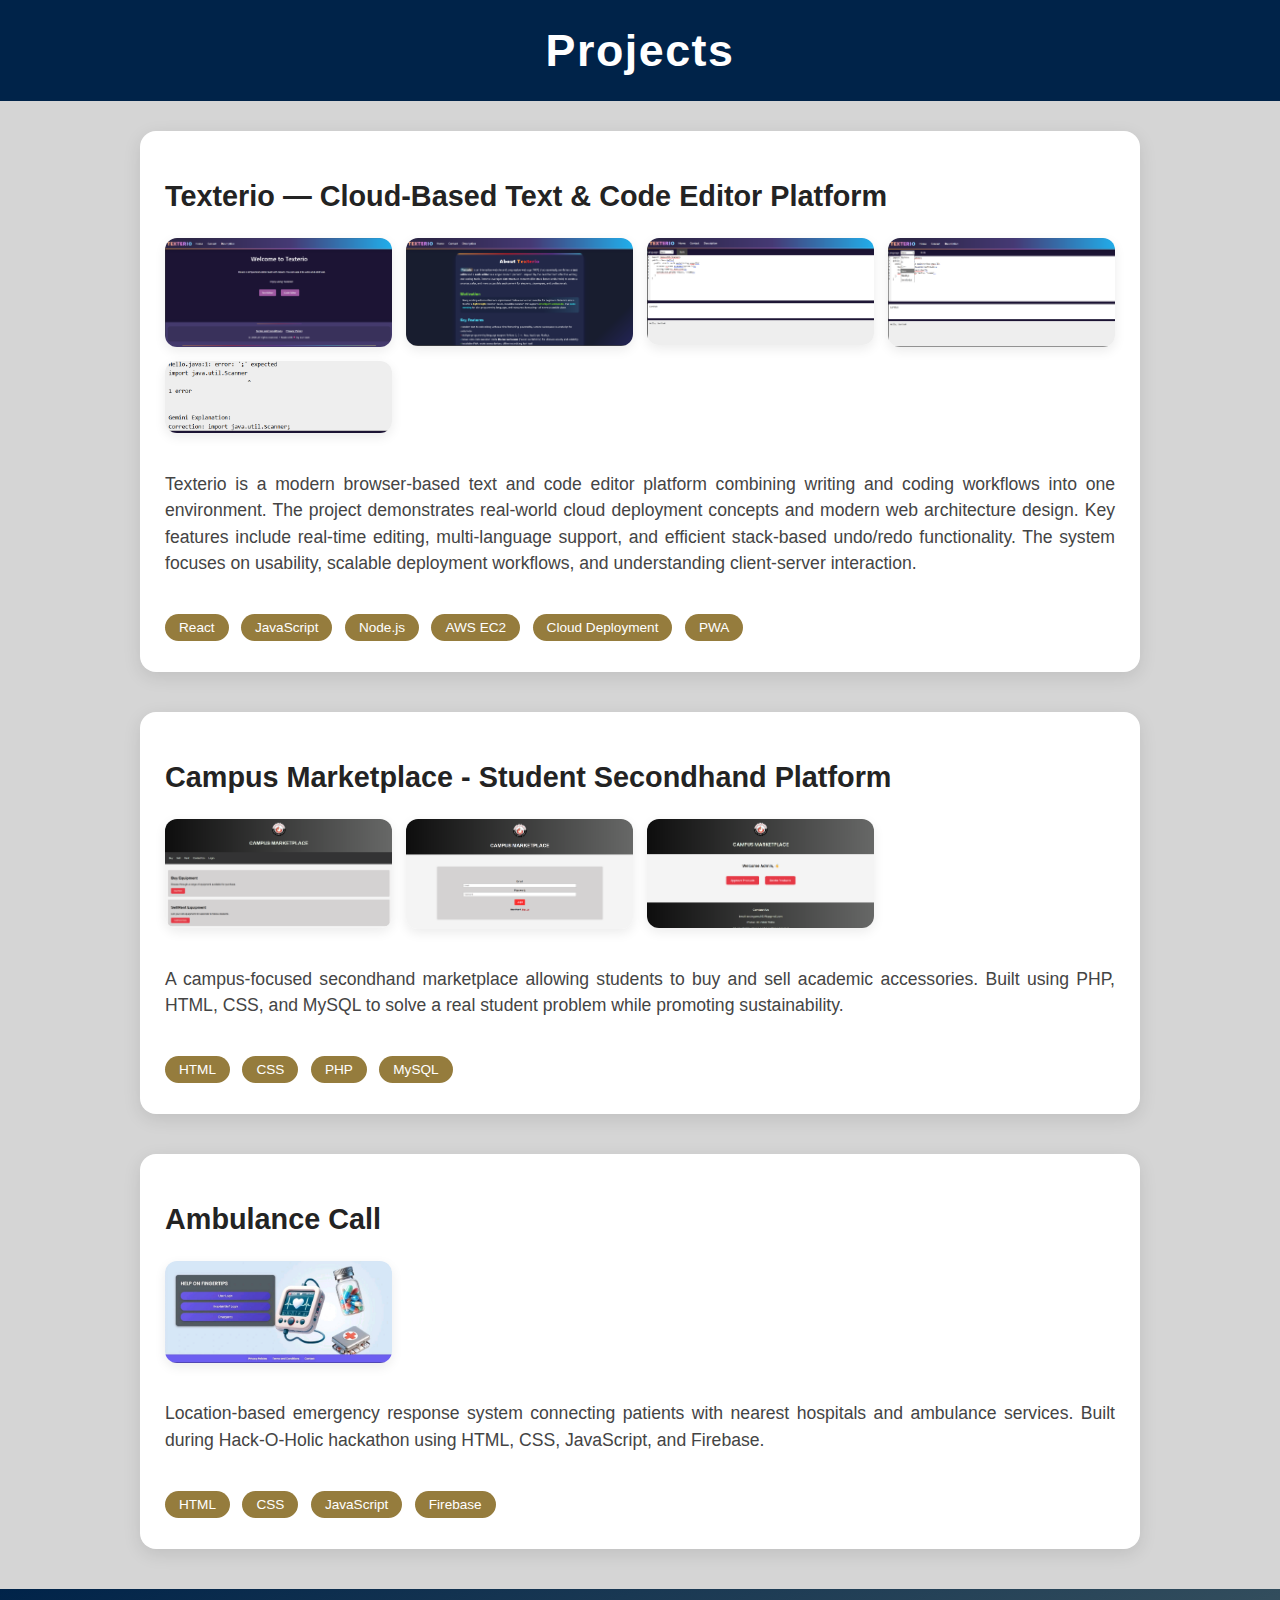
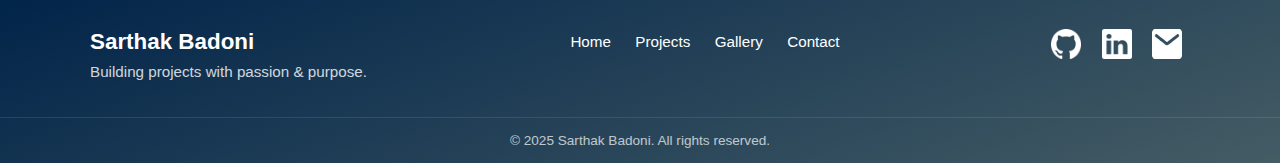
<file: projects.html>
<!DOCTYPE html>
<html lang="en">
<head>
<meta charset="UTF-8" />
<meta name="viewport" content="width=device-width, initial-scale=1" />

<title>Projects | Sarthak Badoni Portfolio</title>

<meta name="description" content="Cloud and web development projects by Sarthak Badoni including Texterio cloud-based editor, emergency response apps, and full-stack student platforms.">

<meta name="author" content="Sarthak Badoni">

<link rel="stylesheet" href="styles.css" />

<style>

body {
    background-color: #d5d5d5;
    font-family: 'Segoe UI', Arial, sans-serif;
    margin: 0;
    padding: 0;
    color: #232323;
}

header {
    background-color: #002349;
    padding: 25px 0;
    text-align: center;
    margin-bottom: 30px;
}

header h1 {
    color: #fff;
    font-size: 2.8rem;
    margin: 0;
    font-weight: bold;
    letter-spacing: 1.5px;
}

.projects-container {
    max-width: 1000px;
    margin: 0 auto;
    padding: 0 20px 40px;
    display: flex;
    flex-direction: column;
    gap: 40px;
}

.project-item {
    background: #ffffff;
    border-radius: 16px;
    box-shadow: 0 5px 18px rgba(0,0,0,0.1);
    padding: 25px;
    display: flex;
    flex-direction: column;
    gap: 20px;
}

.project-gallery {
    display: grid;
    grid-template-columns: repeat(auto-fill, minmax(220px, 1fr));
    gap: 14px;
}

.project-gallery img {
    width: 100%;
    border-radius: 12px;
    object-fit: cover;
    box-shadow: 0 4px 12px rgba(0,0,0,0.08);
    transition: transform 0.2s ease;
}

.project-gallery img:hover {
    transform: scale(1.03);
}

.project-title {
    font-size: 1.8rem;
    font-weight: 700;
    margin-bottom: 5px;
}

.project-description {
    font-size: 1.1rem;
    line-height: 1.5;
    color: #444;
    text-align: justify;
}

.skill-tag {
    display: inline-block;
    background-color: #957C3D;
    color: white;
    font-size: 0.85rem;
    padding: 6px 14px;
    border-radius: 20px;
    margin-right: 8px;
    margin-bottom: 6px;
}

</style>

</head>

<body>

<header>
<h1>Projects</h1>
</header>

<div class="projects-container">

<!-- TEXTERIO (NEW PROJECT - CLOUD FOCUS) -->
<div class="project-item">

<h2 class="project-title">
Texterio — Cloud-Based Text & Code Editor Platform
</h2>

<div class="project-gallery">
<img src="Assets/texterio/1.png" alt="Texterio Screenshot 1"/>
<img src="Assets/texterio/2.png" alt="Texterio Screenshot 2"/>
<img src="Assets/texterio/3.png" alt="Texterio Screenshot 3"/>
<img src="Assets/texterio/4.png" alt="Texterio Screenshot 4"/>
<img src="Assets/texterio/5.png" alt="Texterio Screenshot 5"/>
</div>

<p class="project-description">

Texterio is a modern browser-based text and code editor platform combining writing and coding workflows into one environment. The project demonstrates real-world cloud deployment concepts and modern web architecture design.

Key features include real-time editing, multi-language support, and efficient stack-based undo/redo functionality. The system focuses on usability, scalable deployment workflows, and understanding client-server interaction.

</p>

<div class="project-skills">
<span class="skill-tag">React</span>
<span class="skill-tag">JavaScript</span>
<span class="skill-tag">Node.js</span>
<span class="skill-tag">AWS EC2</span>
<span class="skill-tag">Cloud Deployment</span>
<span class="skill-tag">PWA</span>
</div>

</div>

<!-- CAMPUS MARKETPLACE -->
<div class="project-item">

<h2 class="project-title">Campus Marketplace - Student Secondhand Platform</h2>

<div class="project-gallery">
<img src="Assets/campus-marketplace/1.png"/>
<img src="Assets/campus-marketplace/3.png"/>
<img src="Assets/campus-marketplace/4.png"/>
</div>

<p class="project-description">

A campus-focused secondhand marketplace allowing students to buy and sell academic accessories. Built using PHP, HTML, CSS, and MySQL to solve a real student problem while promoting sustainability.

</p>

<div class="project-skills">
<span class="skill-tag">HTML</span>
<span class="skill-tag">CSS</span>
<span class="skill-tag">PHP</span>
<span class="skill-tag">MySQL</span>
</div>

</div>

<!-- AMBULANCE CALL -->
<div class="project-item">

<h2 class="project-title">Ambulance Call</h2>

<div class="project-gallery">
<img src="Assets/ambulance call/1.jpg"/>
</div>

<p class="project-description">

Location-based emergency response system connecting patients with nearest hospitals and ambulance services. Built during Hack-O-Holic hackathon using HTML, CSS, JavaScript, and Firebase.

</p>

<div class="project-skills">
<span class="skill-tag">HTML</span>
<span class="skill-tag">CSS</span>
<span class="skill-tag">JavaScript</span>
<span class="skill-tag">Firebase</span>
</div>

</div>

</div>


<footer class="site-footer">
    <div class="footer-container">
        <div class="footer-left">
            <h3>Sarthak Badoni</h3>
            <p>Building projects with passion & purpose.</p>
        </div>
        
        <div class="footer-nav">
            <a href="index.html">Home</a>
            <a href="projects.html">Projects</a>
            <a href="gallery.html">Gallery</a>
            <a href="contact.html">Contact</a>
        </div>

        <div class="footer-social">
            <a href="https://github.com/sarthakbadoni" target="_blank"><img src="Assets/github_w.png" alt="GitHub" class="icon" ></a>
            <a href="https://linkedin.com/in/sarthak-badoni-6a408b323" target="_blank"><img src="Assets/linkedin_w.png" alt="GitHub" class="icon" ></a>
            <a href="mailto:sarthakbadoni.contact@gmail.com"><img src="Assets/mail_w.png" alt="GitHub" class="icon" ></a>
        </div>
    </div>

    <div class="footer-bottom">
        &copy; 2025 Sarthak Badoni. All rights reserved.
    </div>
</footer>

</body>
</html>
</file>
<file: styles.css>
.head1 {
  font-size: 24px;
  color: #E6E1DC;
}

.dropdown {
  height: 20px;
  position: relative;
  display: inline-block;
}

.top {
  background-color: #0D1B2A;
  align-items: center;
  display: flex;
  justify-content: space-between;
  padding: 30px 40px;
}

header {
  background-color: #002349;
}

body {
  background-color: #FFFFFF;
  margin: 0;
  font-family: 'Segoe UI', Arial, sans-serif;
}

.container {
  display: flex;
  align-items: center;
  justify-content: flex-start;
  gap: 24px;
  flex-wrap: wrap;
  width: 100vw;
  box-sizing: border-box;
  margin: 0;
  padding: 0;
}

.ellipse-bg {
  margin-top: 20px;
  flex: 0 0 auto;
  width: 400px;
  max-width: 90vw;
  aspect-ratio: 1 / 1;
  background: #E8EDF1;
  border-radius: 0 200px 200px 0;
  display: flex;
  align-items: center;
  justify-content: center;
  box-shadow: 0px 0px 10px rgb(149, 124, 61);
  margin-left: 0;
}

.profile-section {
  display: flex;
  flex-direction: column;
  align-items: center;
  justify-content: center;
  gap: 6px;
  text-align: center;
}

.profile-photo {
  width: 45%;
  max-width: 200px;
  min-width: 120px;
  height: auto;
  border-radius: 50%;
  border: 4px solid #957C3D;
  background: #16a1c6;
  object-fit: cover;
  box-shadow: 0 4px 8px rgba(60, 60, 60, 0.1);
}

.high {
  font-size: 1.8rem;
  margin: 0;
}

.low {
  font-size: 1.2rem;
  margin: 0;
  line-height: 1.2;
}

.content {
  flex: 1 1 300px;
  max-width: auto;
  padding-right: 20px;
  padding-left: 20px;
  font-size: 1.1rem;
  text-align: right;
  color: #333;
  background: transparent;
  line-height: 1.5;
}

@media (max-width: 900px) {
  .ellipse-bg {
    margin-top: 20px;
    width: 280px;
    border-radius: 0 140px 140px 0;
  }
  .profile-photo {
    max-width: 160px;
    min-width: 90px;
  }
}

@media (max-width: 700px) {
  .container {
    flex-direction: column;
    align-items: center;
    justify-content: center;
    gap: 18px;
    width: 100vw;
    padding: 0;
  }
  .ellipse-bg {
    margin-top: 20px;
    width: 90vw;
    max-width: 90vw;
    border-radius: 100px;
    aspect-ratio: 1 / 1;
    display: flex;
    align-items: center;
    justify-content: center;
  }
  .profile-photo {
    width: 55%;
    max-width: 180px;
    min-width: 80px;
  }
  .content {
    max-width: 97vw;
    flex-basis: 100%;
    margin-top: 18px;
    text-align: center;
    font-size: 1rem;
  }
}

@media (max-width: 430px) {
  .ellipse-bg {
    margin-top: 20px;
    width: 96vw;
    max-width: 96vw;
    border-radius: 48vw;
    margin-right: auto;
    margin-left: auto;
  }
  .content {
    max-width: 96vw;
    margin: 0 auto;
  }
}

.icons {
  padding-top: 30px;
  display: flex;
  gap: 12px;
  margin-top: 12px;
  justify-content: flex-end;
  align-items: center;
}

.icon {
  width: 30px;
  height: 30px;
  cursor: pointer;
  transition: transform 0.2s ease, opacity 0.2s ease;
}

.icon:hover {
  transform: scale(1.1);
  opacity: 0.8;
}

@media (max-width: 700px) {
  .icons {
    justify-content: center;
  }
}

.contact-info {
  margin-top: 20px;
  display: flex;
  flex-direction: column;
  align-items: flex-end;
  gap: 8px;
}

.contact-item {
  display: flex;
  align-items: center;
  gap: 8px;
}

.contact-icon {
  width: 20px;
  height: 20px;
}

.contact-text {
  padding-right: 20px;
  font-size: 0.95rem;
  color: #333;
  white-space: nowrap;
}

@media (max-width: 700px) {
  .contact-info {
    align-items: center;
  }
}

.about-section {
  background-color: #E8EDF1;
  padding: 60px 20px;
  margin-top: 40px;
  display: flex;
  justify-content: center;
  align-items: center;
}

.about-container {
  max-width: 800px;
  width: 100%;
  background-color: #FFFFFF;
  padding: 40px;
  border-radius: 15px;
  box-shadow: 0px 4px 15px rgba(0, 0, 0, 0.2);
  backdrop-filter: blur(10px);
  border: 1px solid rgba(255, 255, 255, 0.2);
}

.about-title {
  font-size: 2.5rem;
  color: #957C3D;
  margin-bottom: 30px;
  font-weight: bold;
  text-align: left;
  border-bottom: 3px solid #957C3D;
  padding-bottom: 10px;
  display: inline-block;
}

.about-content {
  line-height: 1.8;
}

.about-text {
  font-size: 1.1rem;
  color: #333;
  margin-bottom: 20px;
  text-align: justify;
  font-style: italic;
  font-weight: 400;
  text-indent: 20px;
}

.about-text:last-child {
  margin-bottom: 0;
}

@media (max-width: 900px) {
  .about-container {
    max-width: 90%;
    padding: 30px;
  }
  .about-title {
    font-size: 2.2rem;
  }
  .about-text {
    font-size: 1rem;
  }
}

@media (max-width: 700px) {
  .about-section {
    padding: 40px 15px;
    margin-top: 30px;
  }
  .about-container {
    padding: 25px;
  }
  .about-title {
    font-size: 1.9rem;
    text-align: center;
  }
  .about-text {
    font-size: 0.95rem;
    text-align: left;
    text-indent: 15px;
  }
}

@media (max-width: 430px) {
  .about-container {
    max-width: 96%;
    padding: 20px;
  }
  .about-title {
    font-size: 1.7rem;
  }
  .about-text {
    font-size: 0.9rem;
    text-indent: 10px;
  }
}

.skills-section {
  background: linear-gradient(75deg, #FFFFFF 0%, #002349 100%);
  padding: 80px 20px;
  margin-top: 0;
  display: flex;
  justify-content: center;
  align-items: center;
  position: relative;
  overflow: hidden;
}

.skills-section::before {
  content: '';
  position: absolute;
  top: -50%;
  left: -20%;
  width: 140%;
  height: 200%;
  background: #957C3D;
  border-radius: 50%;
  transform: rotate(-15deg);
  z-index: 1;
}

.skills-container {
  max-width: 900px;
  width: 100%;
  background: #FFFFFF;
  padding: 50px;
  border-radius: 30px;
  box-shadow: 0px 8px 25px rgba(0, 0, 0, 0.15);
  position: relative;
  z-index: 2;
  backdrop-filter: blur(10px);
  border: 2px solid rgba(255, 255, 255, 0.3);
}

.skills-title {
  font-size: 2.8rem;
  color: #957C3D;
  margin-bottom: 40px;
  font-weight: bold;
  text-align: center;
  position: relative;
}

.skills-title::after {
  content: '';
  position: absolute;
  bottom: -10px;
  left: 50%;
  transform: translateX(-50%);
  width: 80px;
  height: 4px;
  background: linear-gradient(90deg, #957C3D, #FFFFFF);
  border-radius: 2px;
}

.skills-content {
  display: grid;
  gap: 30px;
}

.skill-category {
  background: rgba(136, 171, 181, 0.1);
  padding: 25px;
  border-radius: 15px;
  border-left: 5px solid #002349d2;
  transition: all 0.3s ease;
}

.skill-category:hover {
  transform: translateY(-5px);
  box-shadow: 0px 8px 20px rgba(0, 0, 0, 0.1);
  border-left-color: #232323;
}

.category-title {
  font-size: 1.4rem;
  color: #232323;
  margin-bottom: 15px;
  font-weight: 600;
  position: relative;
  padding-left: 20px;
}

.category-title::before {
  content: '●';
  position: absolute;
  left: 0;
  color: #002349d2;
  font-size: 1.2rem;
}

.skills-list {
  list-style: none;
  padding: 0;
  margin: 0;
}

.skills-list li {
  font-size: 1.05rem;
  color: #444;
  margin-bottom: 12px;
  padding-left: 25px;
  position: relative;
  line-height: 1.6;
  transition: color 0.3s ease;
}

.skills-list li::before {
  content: '▸';
  position: absolute;
  left: 0;
  color: #002349c8;
  font-weight: bold;
  font-size: 1.1rem;
}

.skills-list li:hover {
  color: #232323;
  font-weight: 500;
}

.skills-list li:last-child {
  margin-bottom: 0;
}

@media (max-width: 900px) {
  .skills-container {
    max-width: 95%;
    padding: 40px 30px;
  }
  .skills-title {
    font-size: 2.4rem;
  }
  .category-title {
    font-size: 1.3rem;
  }
  .skills-list li {
    font-size: 1rem;
  }
}

@media (max-width: 700px) {
  .skills-section {
    padding: 60px 15px;
  }
  .skills-container {
    padding: 35px 25px;
    border-radius: 20px;
  }
  .skills-title {
    font-size: 2.1rem;
    margin-bottom: 30px;
  }
  .skill-category {
    padding: 20px;
    margin-bottom: 20px;
  }
  .category-title {
    font-size: 1.2rem;
    margin-bottom: 12px;
  }
  .skills-list li {
    font-size: 0.95rem;
    margin-bottom: 10px;
    padding-left: 20px;
  }
}

@media (max-width: 430px) {
  .skills-section {
    padding: 50px 10px;
  }
  .skills-container {
    max-width: 98%;
    padding: 25px 20px;
  }
  .skills-title {
    font-size: 1.9rem;
  }
  .skill-category {
    padding: 18px;
  }
  .category-title {
    font-size: 1.1rem;
    padding-left: 15px;
  }
  .skills-list li {
    font-size: 0.9rem;
    padding-left: 18px;
  }
}

.certifications-section {
  background-color: #d5d5d5;
  padding: 80px 20px;
}

.certifications-container {
  max-width: 900px;
  margin: 0 auto;
}

.certifications-title {
  font-size: 2.5rem;
  text-align: center;
  margin-bottom: 40px;
  font-weight: bold;
  color: #232323;
  position: relative;
}

.certifications-title::after {
  content: '';
  position: absolute;
  width: 100px;
  height: 4px;
  background: linear-gradient(90deg, #232323, #88ABB5);
  bottom: -10px;
  left: 50%;
  transform: translateX(-50%);
}

.certificate-item {
  background: #fff;
  padding: 25px;
  border-radius: 15px;
  box-shadow: 0px 5px 15px rgba(0,0,0,0.08);
  margin-bottom: 25px;
  transition: transform 0.3s ease, box-shadow 0.3s ease;
}

.certificate-item:hover {
  transform: translateY(-3px);
  box-shadow: 0px 8px 20px rgba(0,0,0,0.12);
}

.certificate-header {
  display: flex;
  justify-content: space-between;
  align-items: center;
  flex-wrap: wrap;
}

.certificate-name {
  font-size: 1.4rem;
  color: #232323;
  font-weight: bold;
}

.certificate-date {
  font-size: 0.9rem;
  color: #888;
}

.certificate-issuer {
  font-weight: 500;
  color: #555;
  margin-top: 5px;
}

.certificate-description {
  margin-top: 10px;
  font-size: 1rem;
  color: #333;
  line-height: 1.5;
}

.certificate-skills {
  margin-top: 10px;
  display: flex;
  flex-wrap: wrap;
  gap: 8px;
}

.skill-tag {
  background: #957C3D;
  color: white;
  padding: 5px 12px;
  border-radius: 20px;
  font-size: 0.85rem;
}

@media (max-width: 600px) {
  .certificate-header {
    flex-direction: column;
    align-items: flex-start;
    gap: 5px;
  }
}

.tech-skills-section {
  background: linear-gradient(135deg, #7A9FA8, #88ABB5);
  padding: 80px 20px;
  color: #fff;
}

.tech-skills-container {
  max-width: 900px;
  margin: 0 auto;
}

.tech-skills-title {
  font-size: 2.5rem;
  text-align: center;
  margin-bottom: 50px;
  font-weight: bold;
  position: relative;
}

.tech-skills-title::after {
  content: '';
  position: absolute;
  width: 80px;
  height: 4px;
  background: #fff;
  bottom: -10px;
  left: 50%;
  transform: translateX(-50%);
}

.skills-columns {
  display: grid;
  grid-template-columns: repeat(auto-fit, minmax(250px, 1fr));
  gap: 30px;
}

.skill-block {
  background: rgba(255,255,255,0.1);
  padding: 20px;
  border-radius: 15px;
  backdrop-filter: blur(5px);
  box-shadow: 0px 5px 15px rgba(0,0,0,0.1);
}

.skill-title {
  font-size: 1.2rem;
  margin-bottom: 20px;
  font-weight: 600;
}

.skill {
  margin-bottom: 15px;
}

.skill-name {
  font-size: 0.95rem;
  margin-bottom: 5px;
}

.skill-bar {
  background: rgba(255,255,255,0.2);
  border-radius: 10px;
  overflow: hidden;
  height: 8px;
}

.skill-progress {
  background: #fff;
  height: 100%;
  width: 0;
  transition: width 1s ease-in-out;
}

.skill[data-skill="90"] .skill-progress { width: 90%; }
.skill[data-skill="75"] .skill-progress { width: 75%; }
.skill[data-skill="60"] .skill-progress { width: 60%; }
.skill[data-skill="40"] .skill-progress { width: 40%; }

.certificate-image {
  width: 140px;
  height: auto;
  display: block;
  margin-bottom: 18px;
  border-radius: 10px;
  box-shadow: 0px 4px 15px rgba(60, 60, 60, 0.10);
  border: 2px solid #88ABB5;
  object-fit: contain;
}

@media (max-width:600px) {
  .certificate-image {
    width: 90px;
    margin-bottom: 10px;
  }
}

.quick-links-section {
  width: 100%;
  background: #002349;
  padding: 60px 0 50px 0;
  display: flex;
  justify-content: center;
}

.quick-links-container {
  display: flex;
  gap: 32px;
  justify-content: center;
  align-items: flex-start;
  flex-wrap: wrap;
  max-width: 980px;
  width: 100%;
}

.quick-link-card {
  display: flex;
  flex-direction: column;
  align-items: center;
  background: #FFFFFF;
  border-radius: 22px;
  box-shadow: 0 8px 24px rgba(136,171,181,0.13);
  padding: 34px 34px 26px 34px;
  text-align: center;
  width: 260px;
  min-height: 260px;
  text-decoration: none;
  transition: transform 0.18s, box-shadow 0.2s;
  border: 2px solid #bcdae2;
}

.quick-link-card:hover {
  transform: translateY(-8px) scale(1.035);
  box-shadow: 0 16px 38px rgba(0, 0, 64, 0.6);
  border-color: #88ABB5;
}

.quick-link-image {
  width: 150px;
  height: 150px;
  margin-bottom: 20px;
  border: 4px solid #957C3D;
  border-radius: 0px 70px 0px 70px;
  object-fit: fill;
}

.quick-link-title {
  font-size: 1.24rem;
  font-weight: 600;
  color: #232323;
  margin-bottom: 10px;
  line-height: 1.2;
}

.quick-link-desc {
  color: #4e6a76;
  font-size: 1rem;
  font-weight: 400;
  margin: 0;
}

@media (max-width: 900px) {
  .quick-links-container {
    gap: 20px;
  }
  .quick-link-card {
    width: 210px;
    padding: 24px 16px 18px 16px;
  }
  .quick-link-title {
    font-size: 1.08rem;
  }
}

@media (max-width: 700px) {
  .quick-links-container {
    flex-direction: column;
    align-items: center;
  }
  .quick-link-card {
    width: 98vw;
    max-width: 370px;
  }
}

.site-footer {
  background: linear-gradient(160deg, #002349, #445c64);
  color: #fff;
  padding-top: 40px;
  font-family: 'Segoe UI', Arial, sans-serif;
}

.footer-container {
  max-width: 1100px;
  margin: auto;
  padding: 0 20px;
  display: flex;
  flex-wrap: wrap;
  justify-content: space-between;
  gap: 30px;
}

.footer-left h3 {
  margin: 0;
  font-size: 1.4rem;
  font-weight: bold;
}

.footer-left p {
  margin-top: 6px;
  font-size: 0.95rem;
  line-height: 1.4;
  opacity: 0.8;
}

.footer-nav a {
  display: inline-block;
  margin: 4px 10px;
  color: #fff;
  text-decoration: none;
  font-size: 0.95rem;
  transition: color 0.2s ease;
}

.footer-nav a:hover {
  color: #88ABB5;
}

.footer-social a {
  font-size: 1.2rem;
  margin: 0 8px;
  text-decoration: none;
  color: #fff;
  transition: color 0.2s ease;
}

.footer-social a:hover {
  color: #88ABB5;
}

.footer-bottom {
  text-align: center;
  padding: 15px 0;
  font-size: 0.85rem;
  opacity: 0.7;
  border-top: 1px solid rgba(255, 255, 255, 0.15);
  margin-top: 20px;
}

@media (max-width: 600px) {
  .footer-container {
    flex-direction: column;
    text-align: center;
    gap: 20px;
  }
}
</file>
